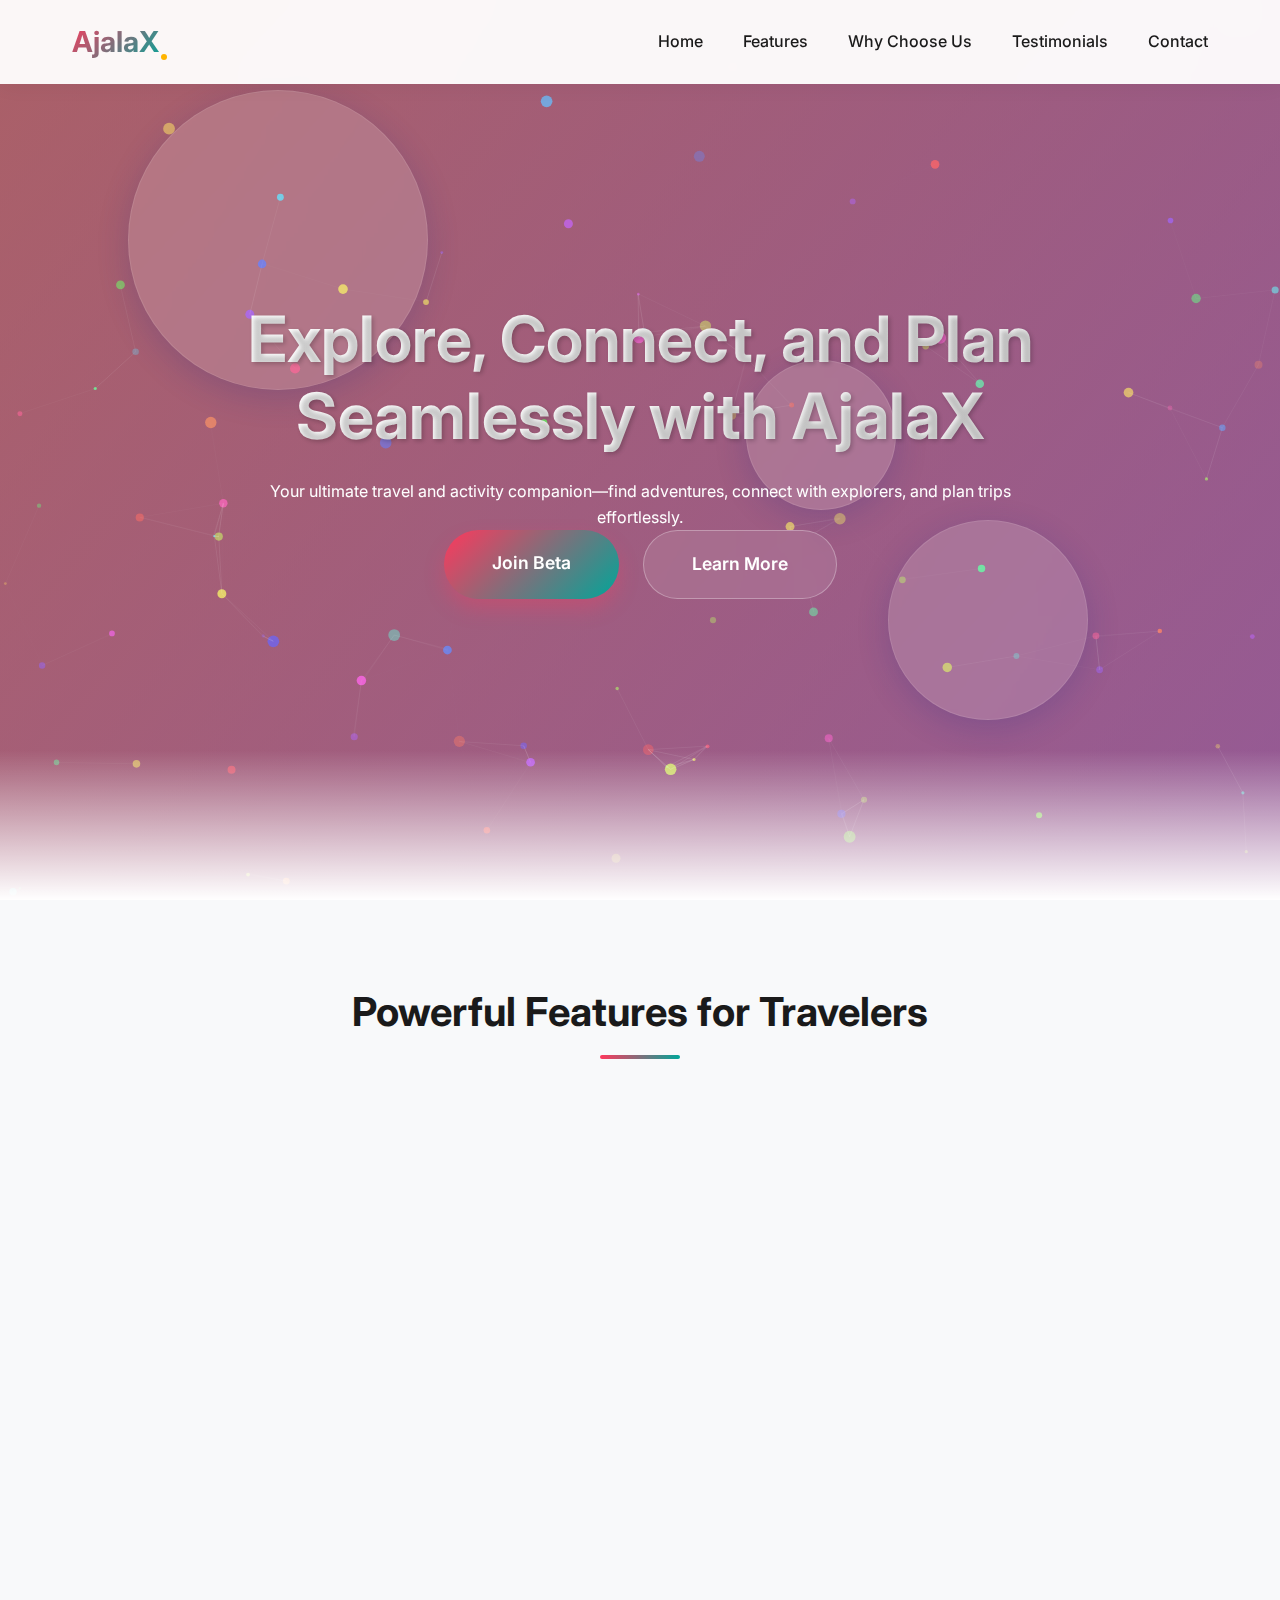
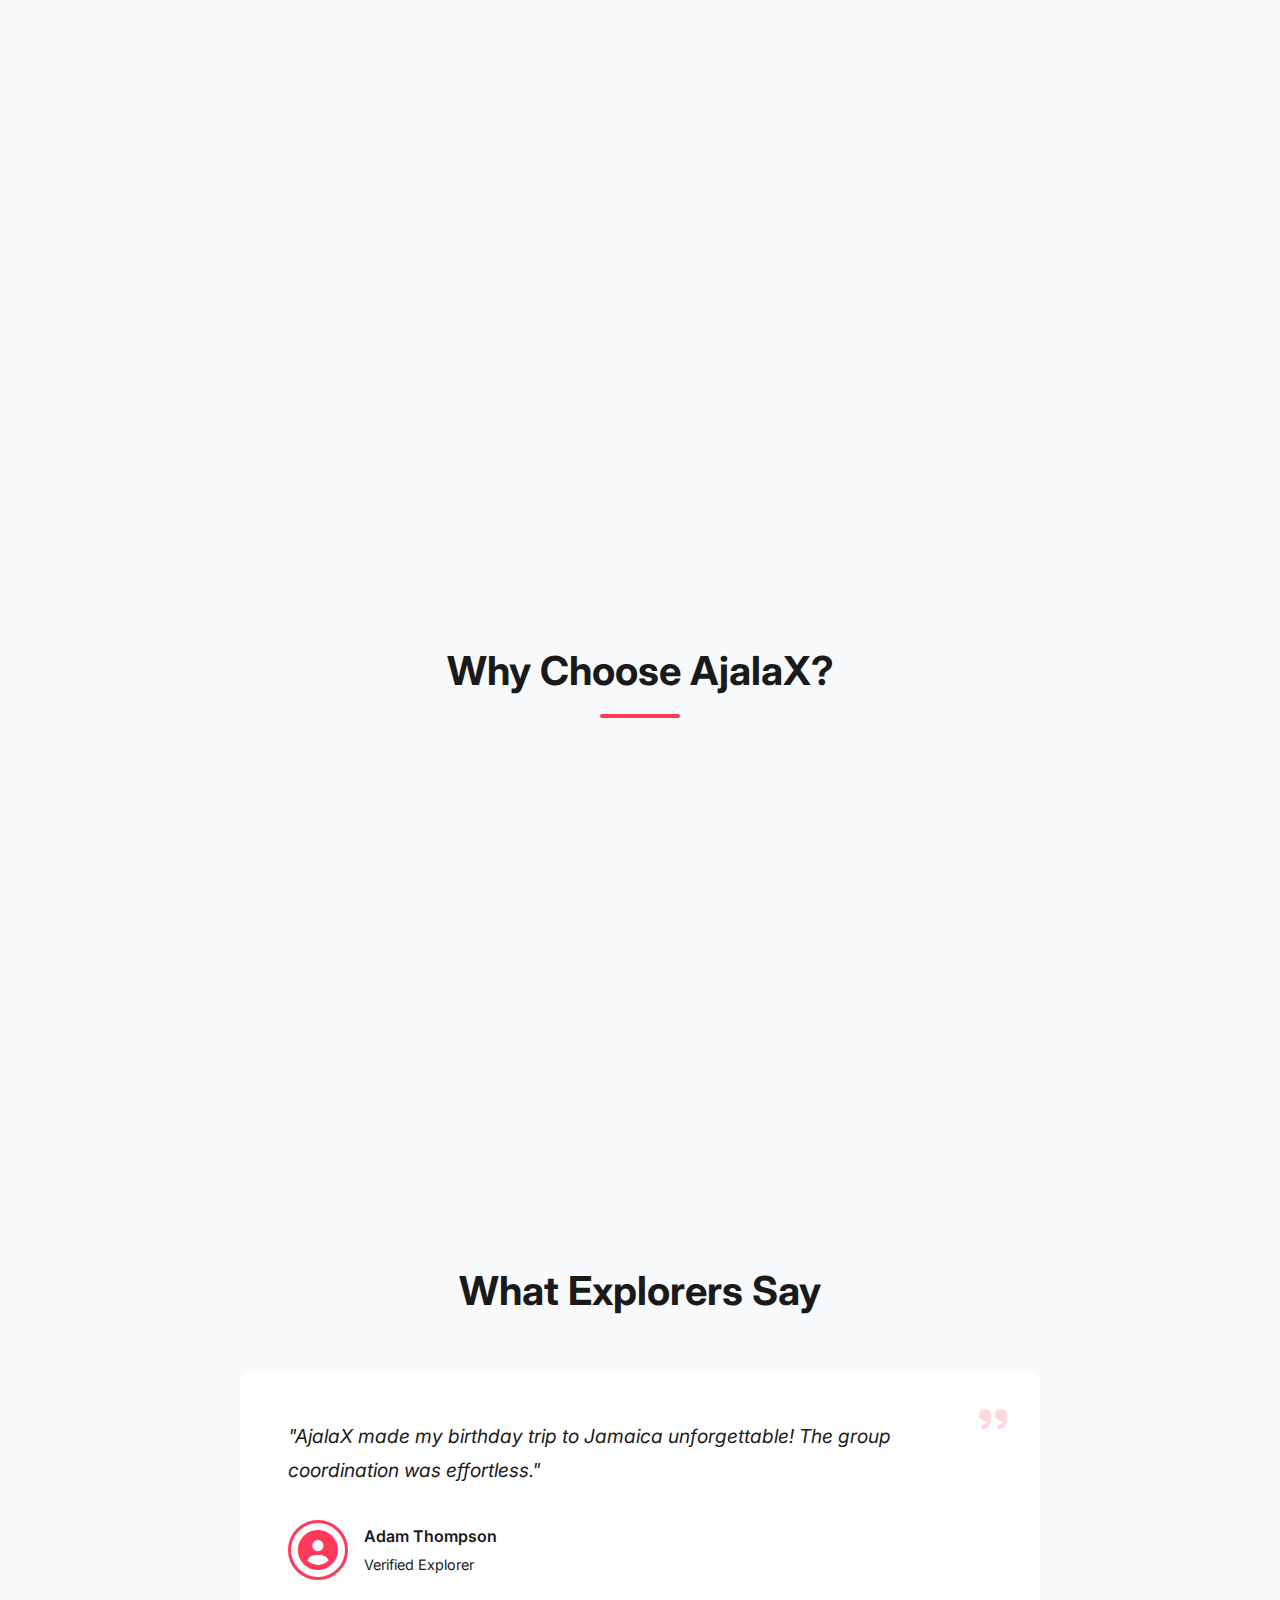
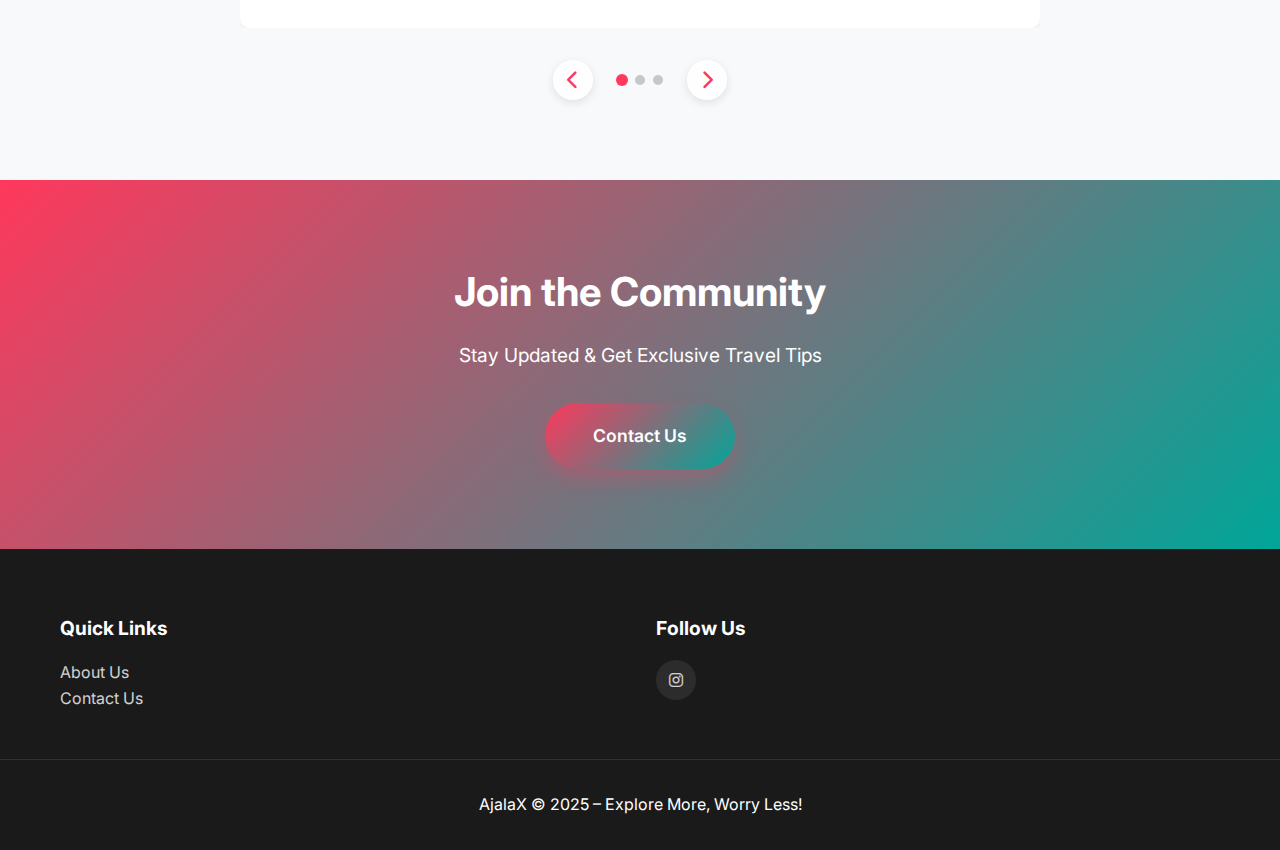
<file: index.html>
<!DOCTYPE html>
<html lang="en">
<head>
    <meta charset="UTF-8">
    <meta name="viewport" content="width=device-width, initial-scale=1.0">
    <meta name="description" content="AjalaX - Your ultimate travel companion app. Plan trips, find travel buddies, discover local experiences, and manage your travel itinerary with AI-powered recommendations.">
    <meta name="keywords" content="travel app, trip planning, travel companion, social travel, activity finder, adventure planning, travel itinerary, travel buddies, AI travel planner, expense sharing, group travel">
    <meta name="author" content="AjalaX">
    
    <!-- Open Graph / Social Media -->
    <meta property="og:title" content="AjalaX - Your Ultimate Travel Companion App">
    <meta property="og:description" content="Find adventures, connect with explorers, and plan trips effortlessly with AjalaX - the all-in-one travel companion app.">
    <meta property="og:image" content="https://ajalaxperience.com/images/og-image.jpg">
    <meta property="og:url" content="https://ajalaxperience.com">
    <meta property="og:type" content="website">
    
    <!-- Twitter Card -->
    <meta name="twitter:card" content="summary_large_image">
    <meta name="twitter:title" content="AjalaX - Your Ultimate Travel Companion App">
    <meta name="twitter:description" content="Find adventures, connect with explorers, and plan trips effortlessly with AjalaX.">
    <meta name="twitter:image" content="https://ajalaxperience.com/images/og-image.jpg">
    
    <title>AjalaX - Your Ultimate Travel Companion App | Plan, Connect, Explore</title>
    
    <!-- Preload critical assets -->
    <link rel="preload" href="css/main.css" as="style">
    <link rel="preload" href="css/hero.css" as="style">
    <link rel="preload" href="https://fonts.googleapis.com/css2?family=Inter:wght@400;500;600;700&display=swap" as="style">
    
    <!-- CSS Files -->
    <link rel="stylesheet" href="css/main.css">
    <link rel="stylesheet" href="css/hero.css">
    <link rel="stylesheet" href="css/features.css">
    <link rel="stylesheet" href="css/testimonials.css">
    <link rel="stylesheet" href="css/footer.css">
    <link rel="stylesheet" href="css/why-choose.css">
    <link rel="stylesheet" href="css/newsletter.css">
    <link rel="stylesheet" href="css/animations.css">
    
    <!-- Google Fonts -->
    <link href="https://fonts.googleapis.com/css2?family=Inter:wght@400;500;600;700&display=swap" rel="stylesheet">
    <link rel="stylesheet" href="https://cdnjs.cloudflare.com/ajax/libs/font-awesome/6.0.0/css/all.min.css">
    
    <!-- Favicon -->
    <link rel="icon" type="image/png" href="images/favicon.png">
    
    <!-- Google Analytics -->
    <script async src="https://www.googletagmanager.com/gtag/js?id=G-XXXXXXXXXX"></script>
    <script>
        window.dataLayer = window.dataLayer || [];
        function gtag(){dataLayer.push(arguments);}
        gtag('js', new Date());
        gtag('config', 'G-XXXXXXXXXX');
    </script>
    <!-- Add this just before the closing </head> tag -->
    <script type="application/ld+json">
    {
      "@context": "https://schema.org",
      "@type": "SoftwareApplication",
      "name": "AjalaX",
      "applicationCategory": "TravelApplication",
      "operatingSystem": "iOS, Android",
      "description": "Your ultimate travel companion app. Plan trips, find travel buddies, discover local experiences, and manage your travel itinerary with AI-powered recommendations.",
      "offers": {
        "@type": "Offer",
        "price": "0",
        "priceCurrency": "USD"
      },
      "aggregateRating": {
        "@type": "AggregateRating",
        "ratingValue": "4.8",
        "ratingCount": "125"
      }
    }
    </script>
</head>
<body>
    <header class="header">
        <nav class="nav-container">
            <div class="logo" id="logo">AjalaX</div>
            <ul class="nav-links">
                <li><a href="#hero">Home</a></li>
                <li><a href="#features">Features</a></li>
                <li><a href="#why-choose">Why Choose Us</a></li>
                <li><a href="#testimonials">Testimonials</a></li>
                <li><a href="contact.html">Contact</a></li>
            </ul>
            <button class="mobile-menu-toggle" aria-label="Toggle menu">
                <span></span>
                <span></span>
                <span></span>
            </button>
        </nav>
    </header>

    <main>
        <!-- Hero Section -->
        <section class="hero">
            <div class="floating-element"></div>
            <div class="floating-element"></div>
            <div class="floating-element"></div>
            <div class="hero-content">
                <h1>Explore, Connect, and Plan Seamlessly with AjalaX</h1>
                <p>Your ultimate travel and activity companion—find adventures, connect with explorers, and plan trips effortlessly.</p>
                <div class="cta-buttons">
                    <a href="https://app.ajalaxperience.com/" class="cta-button primary">Join Beta</a>
                    <a href="#features" class="cta-button secondary">Learn More</a>
                </div>
            </div>
        </section>

        <!-- After the hero section, add: -->
        <!-- Features Section -->
        <section id="features" class="features">
            <div class="container">
                <h2>Powerful Features for Travelers</h2>
                <div class="features-maze">
                    <div class="feature-card" data-position="1">
                        <div class="feature-icon">
                            <i class="fas fa-map-marked-alt"></i>
                        </div>
                        <h3>Plan & Manage Your Trips</h3>
                        <p>Make your next trip stress-free. AjalaX helps you organize your itinerary, manage bookings, and coordinate with fellow travelers—all in one place.</p>
                        <div class="connector"></div>
                    </div>
                    <div class="feature-card" data-position="2">
                        <div class="feature-icon">
                            <i class="fas fa-handshake"></i>
                        </div>
                        <h3>Find & Join Activities</h3>
                        <p>Looking for a travel buddy or event partners? Our Moves Tab lets you connect with like-minded people to share experiences and split costs.</p>
                        <div class="connector"></div>
                    </div>
                    <div class="feature-card" data-position="3">
                        <div class="feature-icon">
                            <i class="fas fa-brain"></i>
                        </div>
                        <h3>AI-Powered Trip Planner</h3>
                        <p>Your smart travel assistant! Get personalized recommendations, itinerary suggestions, and seamless activity scheduling with our AI Planner.</p>
                        <div class="connector"></div>
                    </div>
                    <div class="feature-card" data-position="4">
                        <div class="feature-icon">
                            <i class="fas fa-comments"></i>
                        </div>
                        <h3>Seamless Social Connections</h3>
                        <p>Connect with travelers, form groups, and exchange reviews to enhance your travel experiences.</p>
                        <div class="connector"></div>
                    </div>
                    <div class="feature-card" data-position="5">
                        <div class="feature-icon">
                            <i class="fas fa-wallet"></i>
                        </div>
                        <h3>Expense Management</h3>
                        <p>Split bills, track expenses, and manage your travel budget effortlessly with our integrated financial tools.</p>
                        <div class="connector"></div>
                    </div>
                    <div class="feature-card" data-position="6">
                        <div class="feature-icon">
                            <i class="fas fa-concierge-bell"></i>
                        </div>
                        <h3>Service Bookings</h3>
                        <p>Connect with verified vendors for car rentals, accommodations, and travel services all within the app.</p>
                    </div>
                </div>
            </div>
        </section>

        <!-- Why Choose Section -->
        <section id="why-choose" class="why-choose">
            <div class="container">
                <h2>Why Choose AjalaX?</h2>
                <div class="benefits-grid">
                    <div class="benefit-card">
                        <div class="benefit-icon">
                            <i class="fas fa-compass"></i>
                        </div>
                        <h3 class="benefit-title">All-in-One Travel Companion</h3>
                        <p class="benefit-description">Plan, connect, and explore effortlessly with our comprehensive travel platform.</p>
                    </div>
                    <div class="benefit-card">
                        <div class="benefit-icon">
                            <i class="fas fa-robot"></i>
                        </div>
                        <h3 class="benefit-title">AI-Powered Smart Planning</h3>
                        <p class="benefit-description">Get personalized trip recommendations tailored to your preferences.</p>
                    </div>
                    <div class="benefit-card">
                        <div class="benefit-icon">
                            <i class="fas fa-users"></i>
                        </div>
                        <h3 class="benefit-title">Seamless Social Experience</h3>
                        <p class="benefit-description">Meet new people and share unforgettable adventures together.</p>
                    </div>
                    <div class="benefit-card">
                        <div class="benefit-icon">
                            <i class="fas fa-shield-alt"></i>
                        </div>
                        <h3 class="benefit-title">Secure Transactions</h3>
                        <p class="benefit-description">Safe and integrated payment system with verified vendor reviews.</p>
                    </div>
                </div>
            </div>
        </section>
    
        <!-- Testimonials Section -->
        <section id="testimonials" class="testimonials">
            <div class="container">
                <h2>What Explorers Say</h2>
                <div class="testimonials-carousel">
                    <div class="testimonial-card">
                        <i class="fas fa-quote-right quote-icon"></i>
                        <p class="testimonial-content">"AjalaX made my birthday trip to Jamaica unforgettable! The group coordination was effortless."</p>
                        <div class="testimonial-author">
                            <div class="author-avatar">
                                <i class="fas fa-user-circle"></i>
                            </div>
                            <div class="author-info">
                                <div class="author-name">Adam Thompson</div>
                                <div class="author-title">Verified Explorer</div>
                            </div>
                        </div>
                    </div>
                    
                    <div class="testimonial-card">
                        <i class="fas fa-quote-right quote-icon"></i>
                        <p class="testimonial-content">"Finding travel buddies for my Europe backpacking trip was a breeze with AjalaX. Made lifelong friends!"</p>
                        <div class="testimonial-author">
                            <div class="author-avatar">
                                <i class="fas fa-user-circle"></i>
                            </div>
                            <div class="author-info">
                                <div class="author-name">Sarah Johnson</div>
                                <div class="author-title">Adventure Seeker</div>
                            </div>
                        </div>
                    </div>
                    
                    <div class="testimonial-card">
                        <i class="fas fa-quote-right quote-icon"></i>
                        <p class="testimonial-content">"The AI trip planner saved me hours of research for my family vacation to Bali. Perfectly tailored recommendations!"</p>
                        <div class="testimonial-author">
                            <div class="author-avatar">
                                <i class="fas fa-user-circle"></i>
                            </div>
                            <div class="author-info">
                                <div class="author-name">Michael Rodriguez</div>
                                <div class="author-title">Family Traveler</div>
                            </div>
                        </div>
                    </div>
                </div>
                
                <div class="carousel-controls">
                    <button class="carousel-control prev" aria-label="Previous testimonial"><i class="fas fa-chevron-left"></i></button>
                    <div class="carousel-indicators"></div>
                    <button class="carousel-control next" aria-label="Next testimonial"><i class="fas fa-chevron-right"></i></button>
                </div>
            </div>
        </section>

        <!-- Newsletter Section -->
        <section class="newsletter">
            <div class="container">
                <h2>Join the Community</h2>
                <p>Stay Updated & Get Exclusive Travel Tips</p>
                <div class="cta-buttons">
                    <a href="contact.html" class="cta-button primary">Contact Us</a>
                </div>
            </div>
        </section>

        <!-- Footer -->
        <footer class="footer">
            <div class="footer-grid">
                <div class="footer-links">
                    <h4>Quick Links</h4>
                    <ul>
                        <li><a href="about.html">About Us</a></li>
                        <li><a href="contact.html">Contact Us</a></li>
                    </ul>
                </div>
                <div class="footer-links">
                    <h4>Follow Us</h4>
                    <div class="social-links">
                        <a href="https://www.instagram.com/ajalaxperience/" aria-label="Instagram" target="_blank" rel="noopener noreferrer"><i class="fab fa-instagram"></i></a>
                    </div>
                </div>
            </div>
            <div class="copyright">
                AjalaX © 2025 – Explore More, Worry Less!
            </div>
        </footer>
    </main>

    <!-- JavaScript Files -->
    <!-- Update CSS paths -->
    <link rel="stylesheet" href="./css/main.css">
    <link rel="stylesheet" href="./css/hero.css">
    <link rel="stylesheet" href="./css/features.css">
    <link rel="stylesheet" href="./css/testimonials.css">
    <link rel="stylesheet" href="./css/footer.css">
    <link rel="stylesheet" href="./css/why-choose.css">
    <link rel="stylesheet" href="./css/newsletter.css">
    <link rel="stylesheet" href="./css/animations.css">
    
    <!-- Update JavaScript paths at the bottom -->
    <script src="./js/main.js"></script>
    <script src="./js/navigation.js"></script>
    <script src="./js/newsletter.js"></script>
    <script src="./js/animations.js"></script>
    <script src="./js/hero-background.js"></script>
    <script src="./js/testimonials.js"></script>
</body>
</html>
</file>
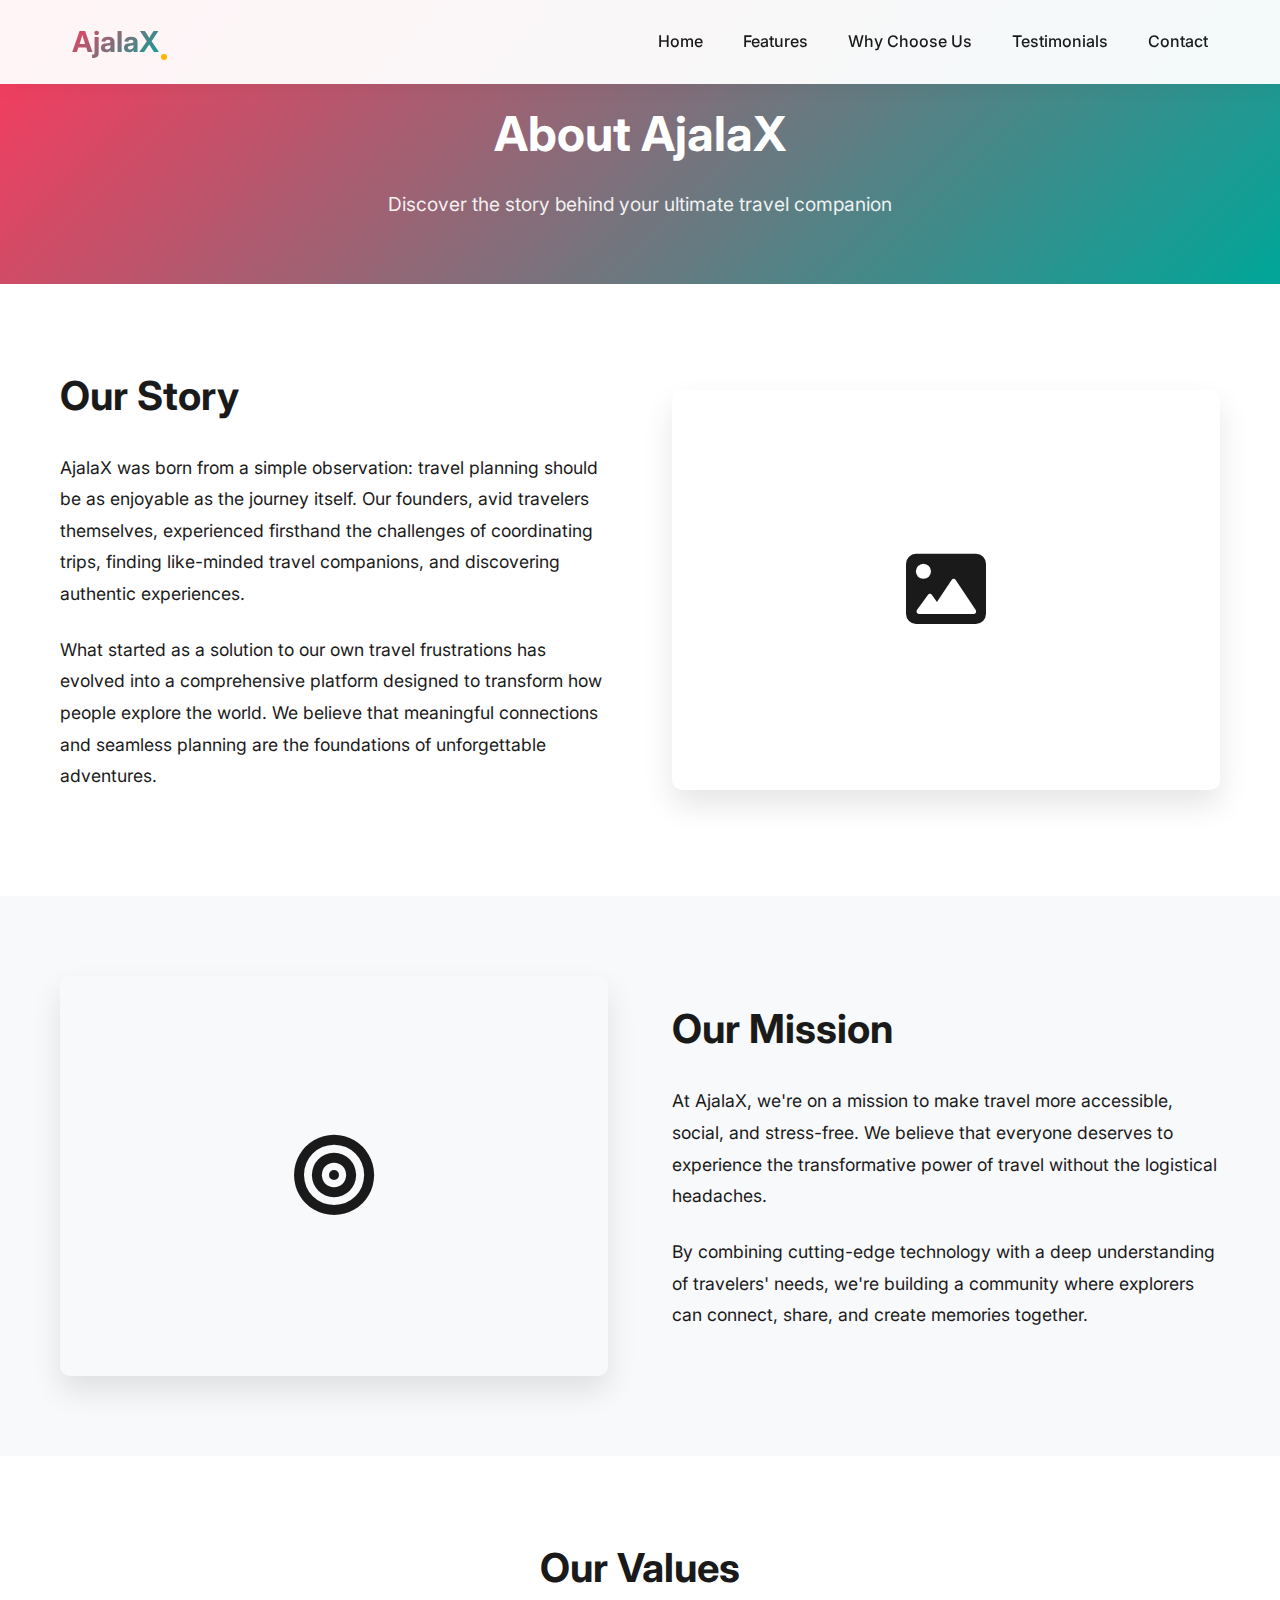
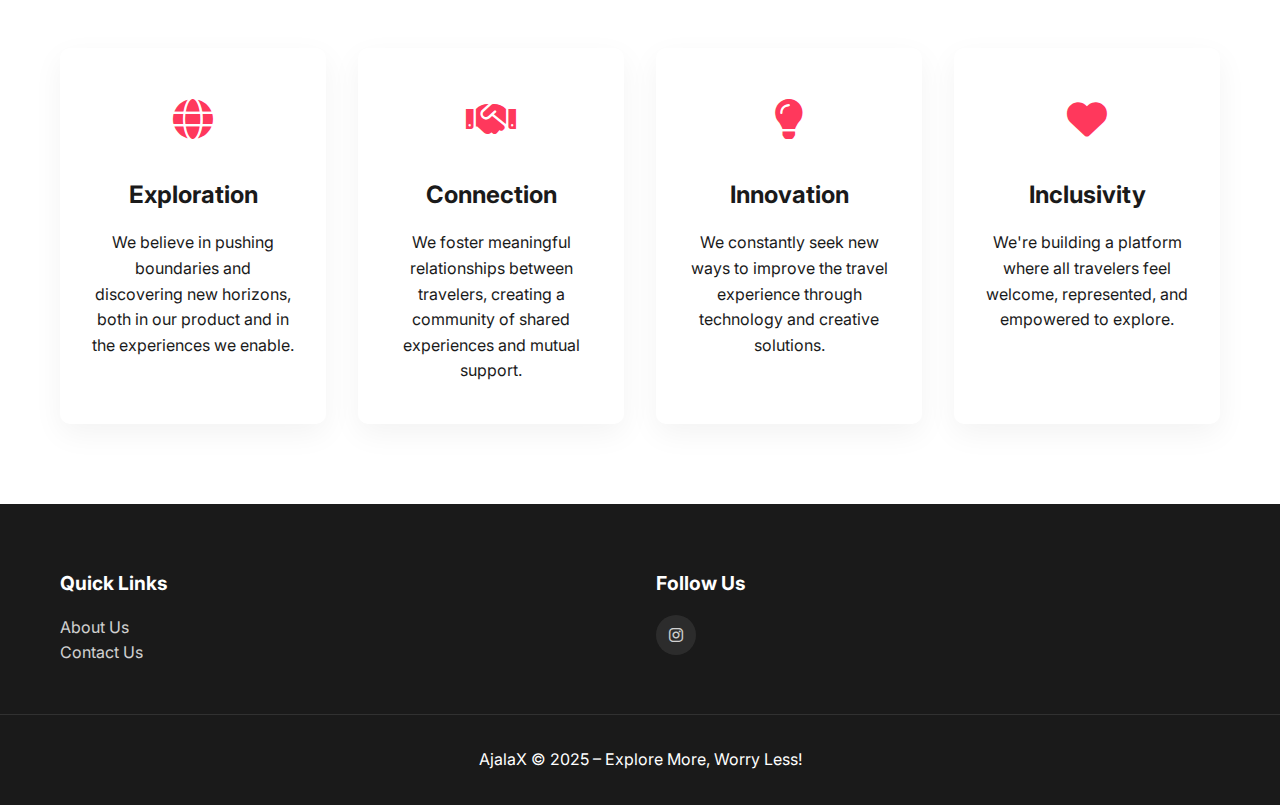
<file: about.html>
<!DOCTYPE html>
<html lang="en">
<head>
    <meta charset="UTF-8">
    <meta name="viewport" content="width=device-width, initial-scale=1.0">
    <meta name="description" content="About AjalaX - Learn about our mission to transform travel planning and social connections. Discover the story behind your ultimate travel companion app.">
    <meta name="keywords" content="about AjalaX, travel app mission, travel companion app, social travel platform, travel planning technology, AI travel assistant">
    <meta name="author" content="AjalaX">
    
    <!-- Open Graph / Social Media -->
    <meta property="og:title" content="About AjalaX - The Story Behind Your Travel Companion App">
    <meta property="og:description" content="Learn about our mission, vision, and the team behind AjalaX - your ultimate travel companion app.">
    <meta property="og:image" content="https://ajalaxperience.com/images/og-image.jpg">
    <meta property="og:url" content="https://ajalaxperience.com/about">
    <meta property="og:type" content="website">
    
    <!-- Twitter Card -->
    <meta name="twitter:card" content="summary_large_image">
    <meta name="twitter:title" content="About AjalaX - Your Ultimate Travel Companion App">
    <meta name="twitter:description" content="Learn about our mission, vision, and the team behind AjalaX.">
    <meta name="twitter:image" content="https://ajalaxperience.com/images/og-image.jpg">
    
    <title>About AjalaX | The Story Behind Your Ultimate Travel Companion App</title>
    <meta name="twitter:card" content="summary_large_image">
    <title>About Us - AjalaX</title>
    
    <!-- CSS Files -->
    <link rel="stylesheet" href="css/main.css">
    <link rel="stylesheet" href="css/hero.css">
    <link rel="stylesheet" href="css/footer.css">
    <link rel="stylesheet" href="css/about.css">
    <link rel="stylesheet" href="css/animations.css">
    
    <!-- Google Fonts -->
    <link href="https://fonts.googleapis.com/css2?family=Inter:wght@400;500;600;700&display=swap" rel="stylesheet">
    <link rel="stylesheet" href="https://cdnjs.cloudflare.com/ajax/libs/font-awesome/6.0.0/css/all.min.css">
    
    <!-- Favicon -->
    <link rel="icon" type="image/png" href="images/favicon.png">
</head>
<body>
    <header class="header">
        <nav class="nav-container">
            <div class="logo" id="logo">AjalaX</div>
            <ul class="nav-links">
                <li><a href="index.html#hero">Home</a></li>
                <li><a href="index.html#features">Features</a></li>
                <li><a href="index.html#why-choose">Why Choose Us</a></li>
                <li><a href="index.html#testimonials">Testimonials</a></li>
                <li><a href="contact.html">Contact</a></li>
            </ul>
            <button class="mobile-menu-toggle" aria-label="Toggle menu">
                <span></span>
                <span></span>
                <span></span>
            </button>
        </nav>
    </header>

    <main>
        <!-- Page Header -->
        <section class="page-header">
            <div class="container">
                <h1>About AjalaX</h1>
                <p>Discover the story behind your ultimate travel companion</p>
            </div>
        </section>

        <!-- Our Story Section -->
        <section class="about-section">
            <div class="container">
                <div class="about-grid">
                    <div class="about-content">
                        <h2>Our Story</h2>
                        <p>AjalaX was born from a simple observation: travel planning should be as enjoyable as the journey itself. Our founders, avid travelers themselves, experienced firsthand the challenges of coordinating trips, finding like-minded travel companions, and discovering authentic experiences.</p>
                        <p>What started as a solution to our own travel frustrations has evolved into a comprehensive platform designed to transform how people explore the world. We believe that meaningful connections and seamless planning are the foundations of unforgettable adventures.</p>
                    </div>
                    <div class="about-image">
                        <div class="image-placeholder">
                            <i class="fas fa-image"></i>
                        </div>
                    </div>
                </div>
            </div>
        </section>

        <!-- Our Mission Section -->
        <section class="about-section alt-bg">
            <div class="container">
                <div class="about-grid reverse">
                    <div class="about-content">
                        <h2>Our Mission</h2>
                        <p>At AjalaX, we're on a mission to make travel more accessible, social, and stress-free. We believe that everyone deserves to experience the transformative power of travel without the logistical headaches.</p>
                        <p>By combining cutting-edge technology with a deep understanding of travelers' needs, we're building a community where explorers can connect, share, and create memories together.</p>
                    </div>
                    <div class="about-image">
                        <div class="image-placeholder">
                            <i class="fas fa-bullseye"></i>
                        </div>
                    </div>
                </div>
            </div>
        </section>

        <!-- Our Values Section -->
        <section class="values-section">
            <div class="container">
                <h2>Our Values</h2>
                <div class="values-grid">
                    <div class="value-card">
                        <div class="value-icon">
                            <i class="fas fa-globe"></i>
                        </div>
                        <h3>Exploration</h3>
                        <p>We believe in pushing boundaries and discovering new horizons, both in our product and in the experiences we enable.</p>
                    </div>
                    <div class="value-card">
                        <div class="value-icon">
                            <i class="fas fa-handshake"></i>
                        </div>
                        <h3>Connection</h3>
                        <p>We foster meaningful relationships between travelers, creating a community of shared experiences and mutual support.</p>
                    </div>
                    <div class="value-card">
                        <div class="value-icon">
                            <i class="fas fa-lightbulb"></i>
                        </div>
                        <h3>Innovation</h3>
                        <p>We constantly seek new ways to improve the travel experience through technology and creative solutions.</p>
                    </div>
                    <div class="value-card">
                        <div class="value-icon">
                            <i class="fas fa-heart"></i>
                        </div>
                        <h3>Inclusivity</h3>
                        <p>We're building a platform where all travelers feel welcome, represented, and empowered to explore.</p>
                    </div>
                </div>
            </div>
        </section>

        <!-- Footer -->
        <footer class="footer">
            <div class="footer-grid">
                <div class="footer-links">
                    <h4>Quick Links</h4>
                    <ul>
                        <li><a href="about.html">About Us</a></li>
                        <li><a href="contact.html">Contact Us</a></li>
                    </ul>
                </div>
                <div class="footer-links">
                    <h4>Follow Us</h4>
                    <div class="social-links">
                        <a href="https://www.instagram.com/ajalaxperience/" aria-label="Instagram" target="_blank" rel="noopener noreferrer"><i class="fab fa-instagram"></i></a>
                    </div>
                </div>
            </div>
            <div class="copyright">
                AjalaX © 2025 – Explore More, Worry Less!
            </div>
        </footer>
    </main>

    <!-- JavaScript Files -->
    <script src="js/main.js"></script>
    <script src="js/navigation.js"></script>
    <script src="js/animations.js"></script>
</body>
</html>
</file>
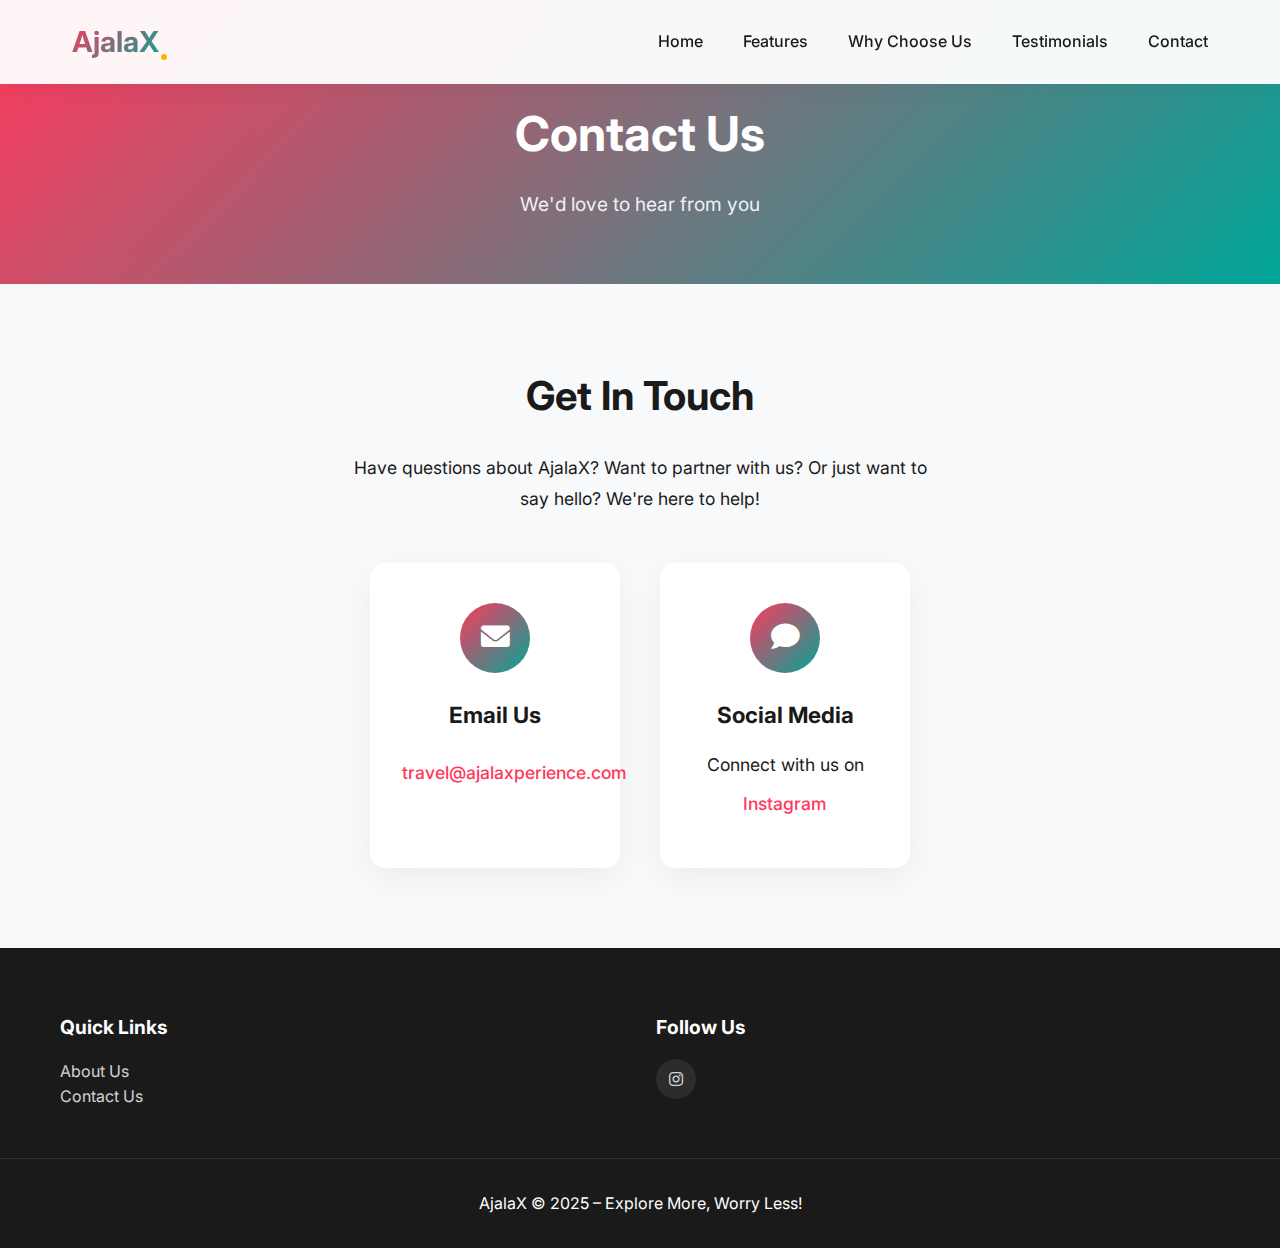
<file: contact.html>
<!DOCTYPE html>
<html lang="en">
<head>
    <meta charset="UTF-8">
    <meta name="viewport" content="width=device-width, initial-scale=1.0">
    <meta name="description" content="Contact AjalaX - Get in touch with our team for support, partnerships, or any questions about our travel companion app. We're here to help enhance your travel experience.">
    <meta name="keywords" content="contact AjalaX, travel app support, travel companion app help, social travel platform contact, travel planning assistance">
    <meta name="author" content="AjalaX">
    
    <!-- Open Graph / Social Media -->
    <meta property="og:title" content="Contact AjalaX - Your Ultimate Travel Companion App">
    <meta property="og:description" content="Get in touch with our team for support, partnerships, or any questions about our travel companion app.">
    <meta property="og:image" content="https://ajalaxperience.com/images/og-image.jpg">
    <meta property="og:url" content="https://ajalaxperience.com/contact">
    <meta property="og:type" content="website">
    
    <!-- Twitter Card -->
    <meta name="twitter:card" content="summary_large_image">
    <meta name="twitter:title" content="Contact AjalaX - Your Ultimate Travel Companion App">
    <meta name="twitter:description" content="Get in touch with our team for support, partnerships, or any questions.">
    <meta name="twitter:image" content="https://ajalaxperience.com/images/og-image.jpg">
    
    <title>Contact AjalaX | Get Support for Your Travel Companion App</title>
    <meta name="twitter:card" content="summary_large_image">
    <title>Contact Us - AjalaX</title>
    
    <!-- CSS Files -->
    <link rel="stylesheet" href="css/main.css">
    <link rel="stylesheet" href="css/hero.css">
    <link rel="stylesheet" href="css/footer.css">
    <link rel="stylesheet" href="css/contact.css">
    <link rel="stylesheet" href="css/animations.css">
    
    <!-- Google Fonts -->
    <link href="https://fonts.googleapis.com/css2?family=Inter:wght@400;500;600;700&display=swap" rel="stylesheet">
    <link rel="stylesheet" href="https://cdnjs.cloudflare.com/ajax/libs/font-awesome/6.0.0/css/all.min.css">
    
    <!-- Favicon -->
    <link rel="icon" type="image/png" href="images/favicon.png">
</head>
<body>
    <header class="header">
        <nav class="nav-container">
            <div class="logo" id="logo">AjalaX</div>
            <ul class="nav-links">
                <li><a href="index.html#hero">Home</a></li>
                <li><a href="index.html#features">Features</a></li>
                <li><a href="index.html#why-choose">Why Choose Us</a></li>
                <li><a href="index.html#testimonials">Testimonials</a></li>
                <li><a href="contact.html">Contact</a></li>
            </ul>
            <button class="mobile-menu-toggle" aria-label="Toggle menu">
                <span></span>
                <span></span>
                <span></span>
            </button>
        </nav>
    </header>

    <main>
        <!-- Page Header -->
        <section class="page-header">
            <div class="container">
                <h1>Contact Us</h1>
                <p>We'd love to hear from you</p>
            </div>
        </section>

        <!-- Contact Section -->
        <section class="contact-section">
            <div class="container">
                <div class="contact-info-centered">
                    <h2>Get In Touch</h2>
                    <p>Have questions about AjalaX? Want to partner with us? Or just want to say hello? We're here to help!</p>
                    
                    <div class="contact-methods">
                        <div class="contact-method">
                            <div class="method-icon">
                                <i class="fas fa-envelope"></i>
                            </div>
                            <div class="method-details">
                                <h3>Email Us</h3>
                                <p><a href="mailto:travel@ajalaxperience.com">travel@ajalaxperience.com</a></p>
                            </div>
                        </div>
                        
                        <div class="contact-method">
                            <div class="method-icon">
                                <i class="fas fa-comment"></i>
                            </div>
                            <div class="method-details">
                                <h3>Social Media</h3>
                                <p>Connect with us on <a href="https://www.instagram.com/ajalaxperience/" target="_blank" rel="noopener noreferrer">Instagram</a></p>
                            </div>
                        </div>
                    </div>
                </div>
            </div>
        </section>

        <!-- Footer -->
        <footer class="footer">
            <div class="footer-grid">
                <div class="footer-links">
                    <h4>Quick Links</h4>
                    <ul>
                        <li><a href="about.html">About Us</a></li>
                        <li><a href="contact.html">Contact Us</a></li>
                    </ul>
                </div>
                <div class="footer-links">
                    <h4>Follow Us</h4>
                    <div class="social-links">
                        <a href="https://www.instagram.com/ajalaxperience/" aria-label="Instagram" target="_blank" rel="noopener noreferrer"><i class="fab fa-instagram"></i></a>
                    </div>
                </div>
            </div>
            <div class="copyright">
                AjalaX © 2025 – Explore More, Worry Less!
            </div>
        </footer>
    </main>

    <!-- JavaScript Files -->
    <script src="js/main.js"></script>
    <script src="js/navigation.js"></script>
    <script src="js/animations.js"></script>
    <script src="js/contact.js"></script>
</body>
</html>
</file>
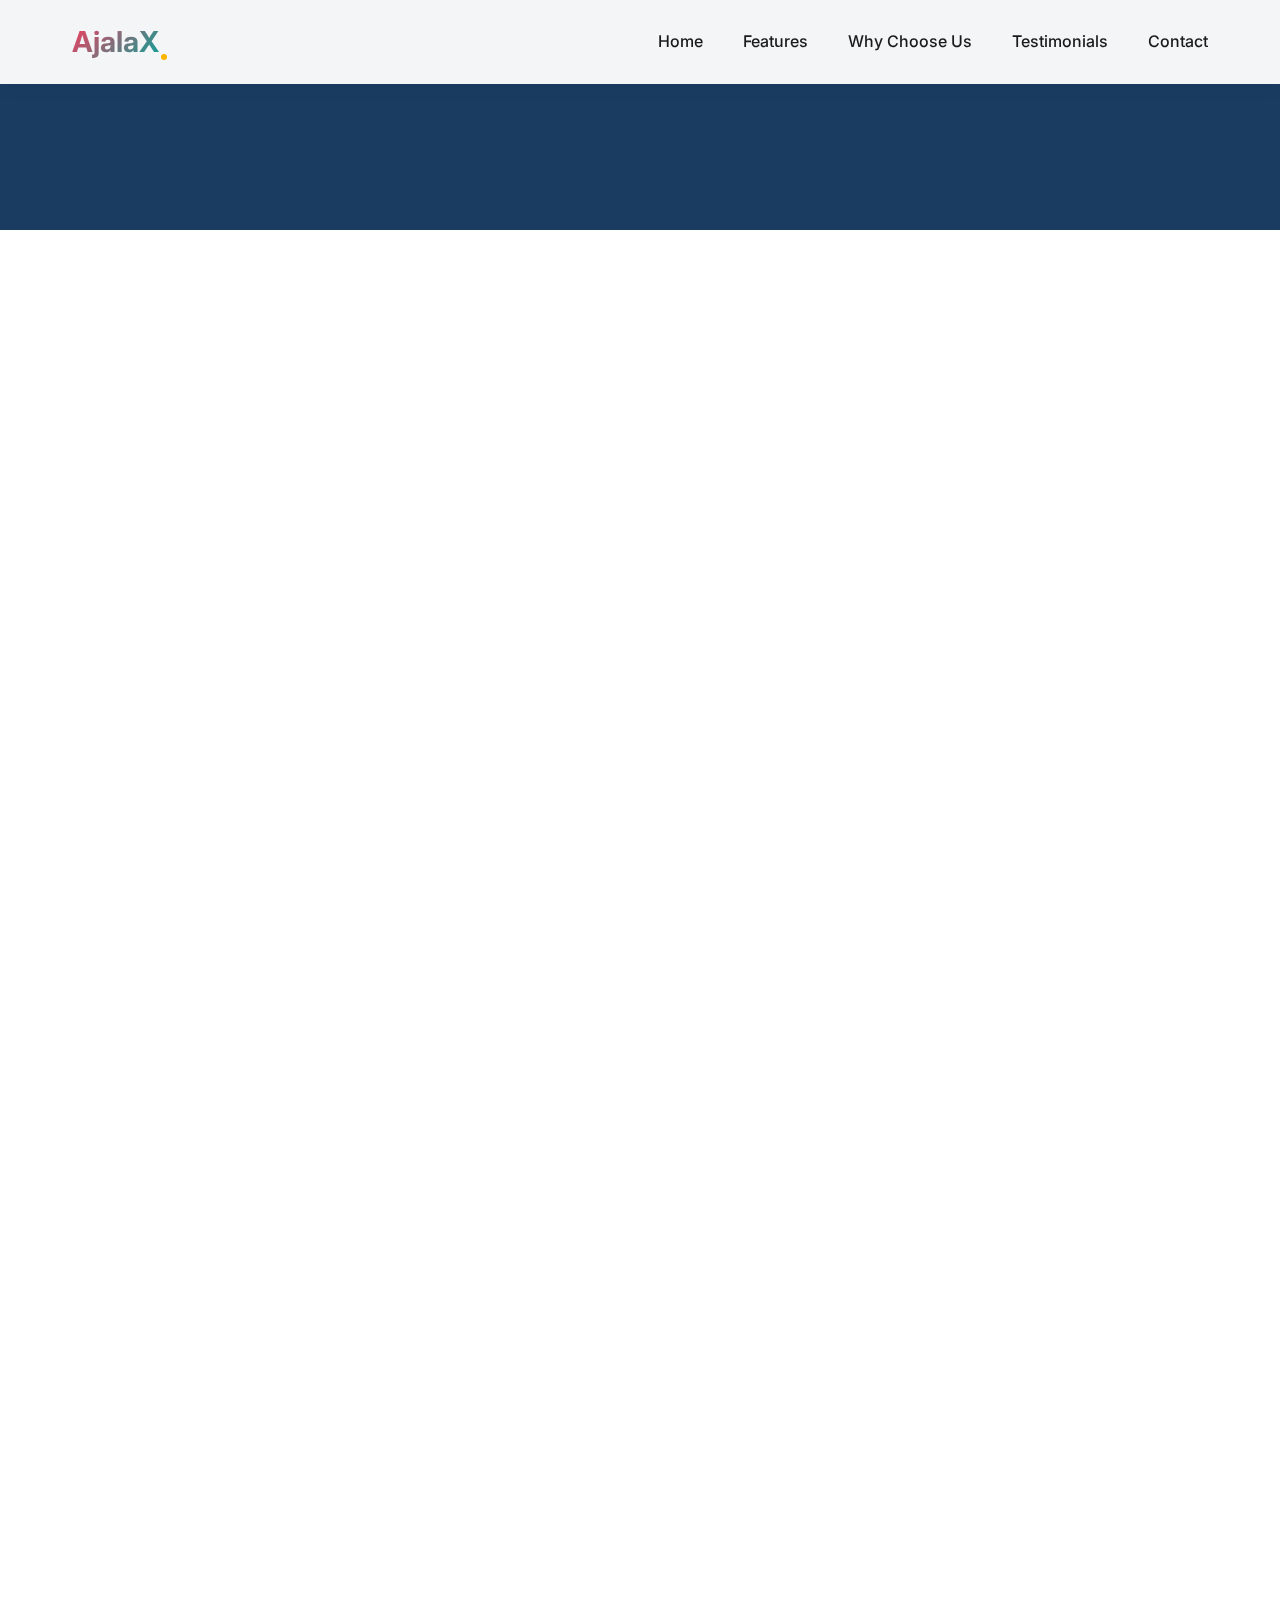
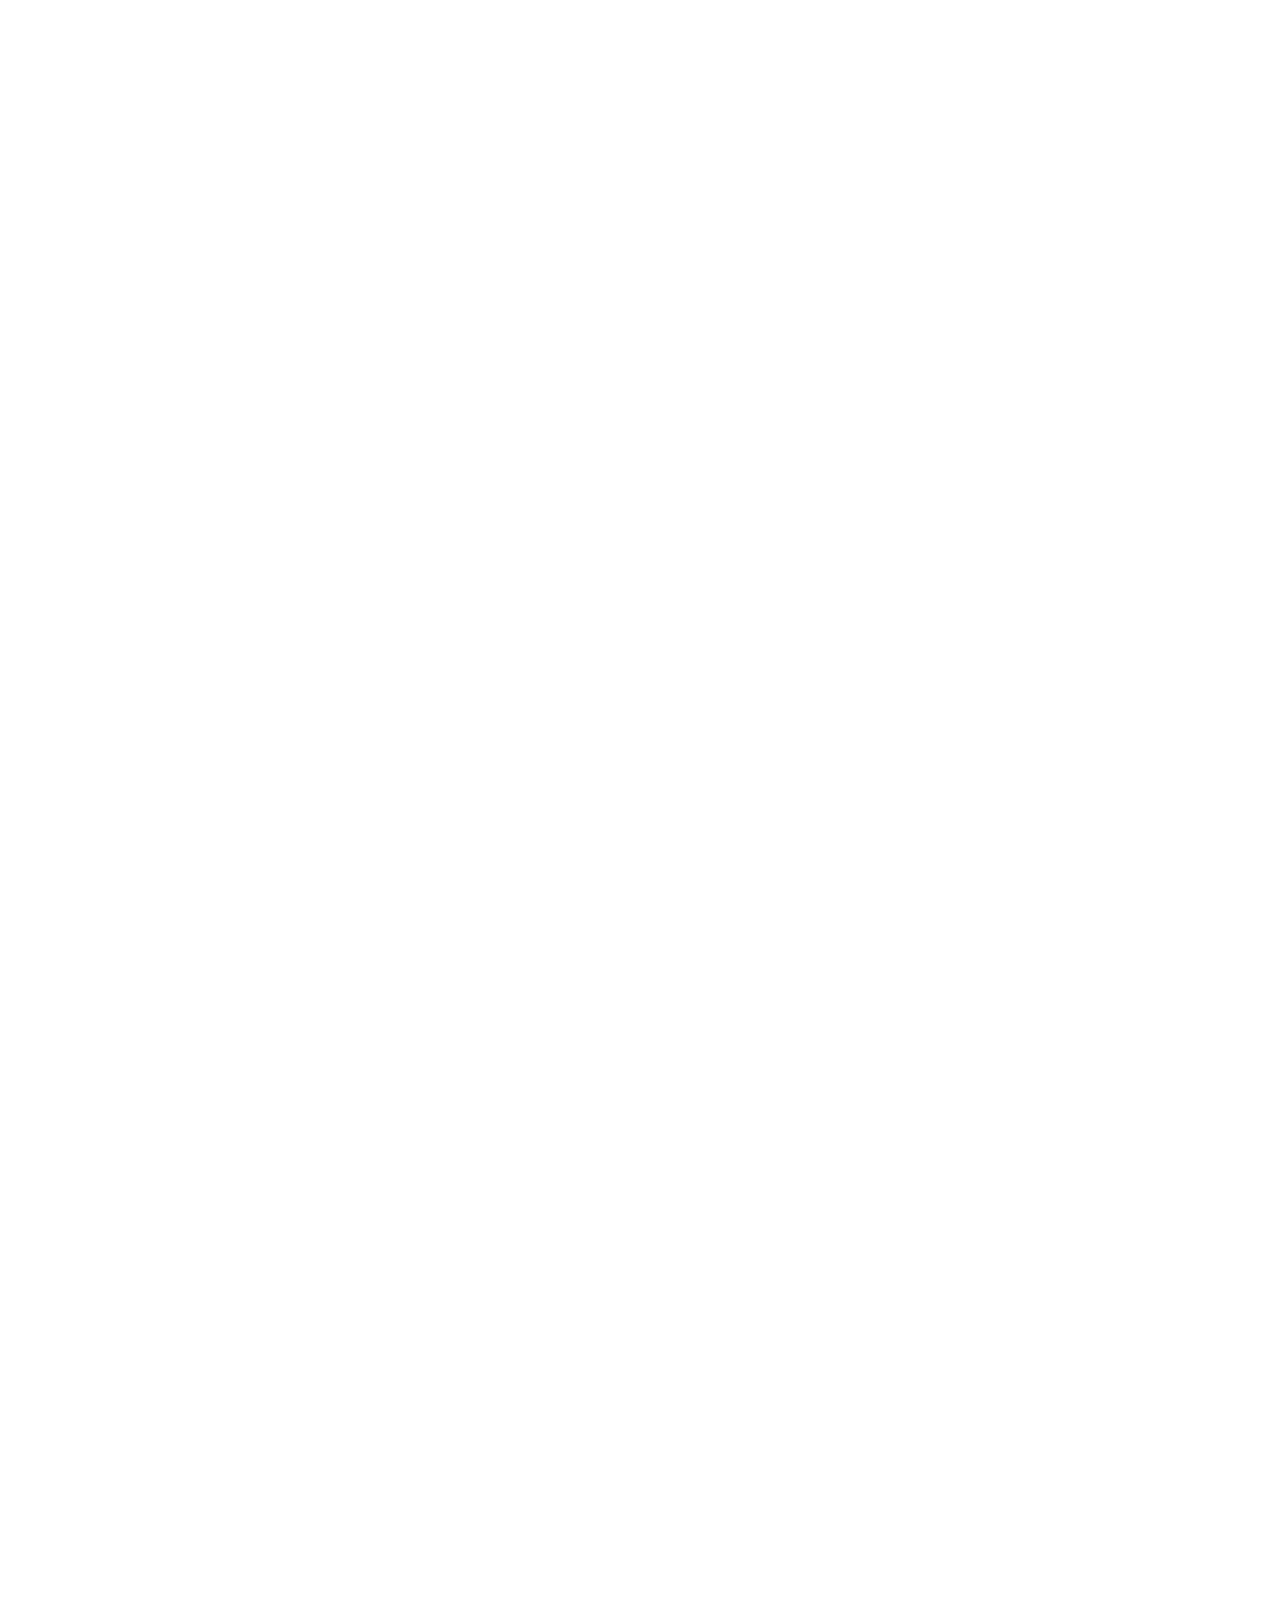
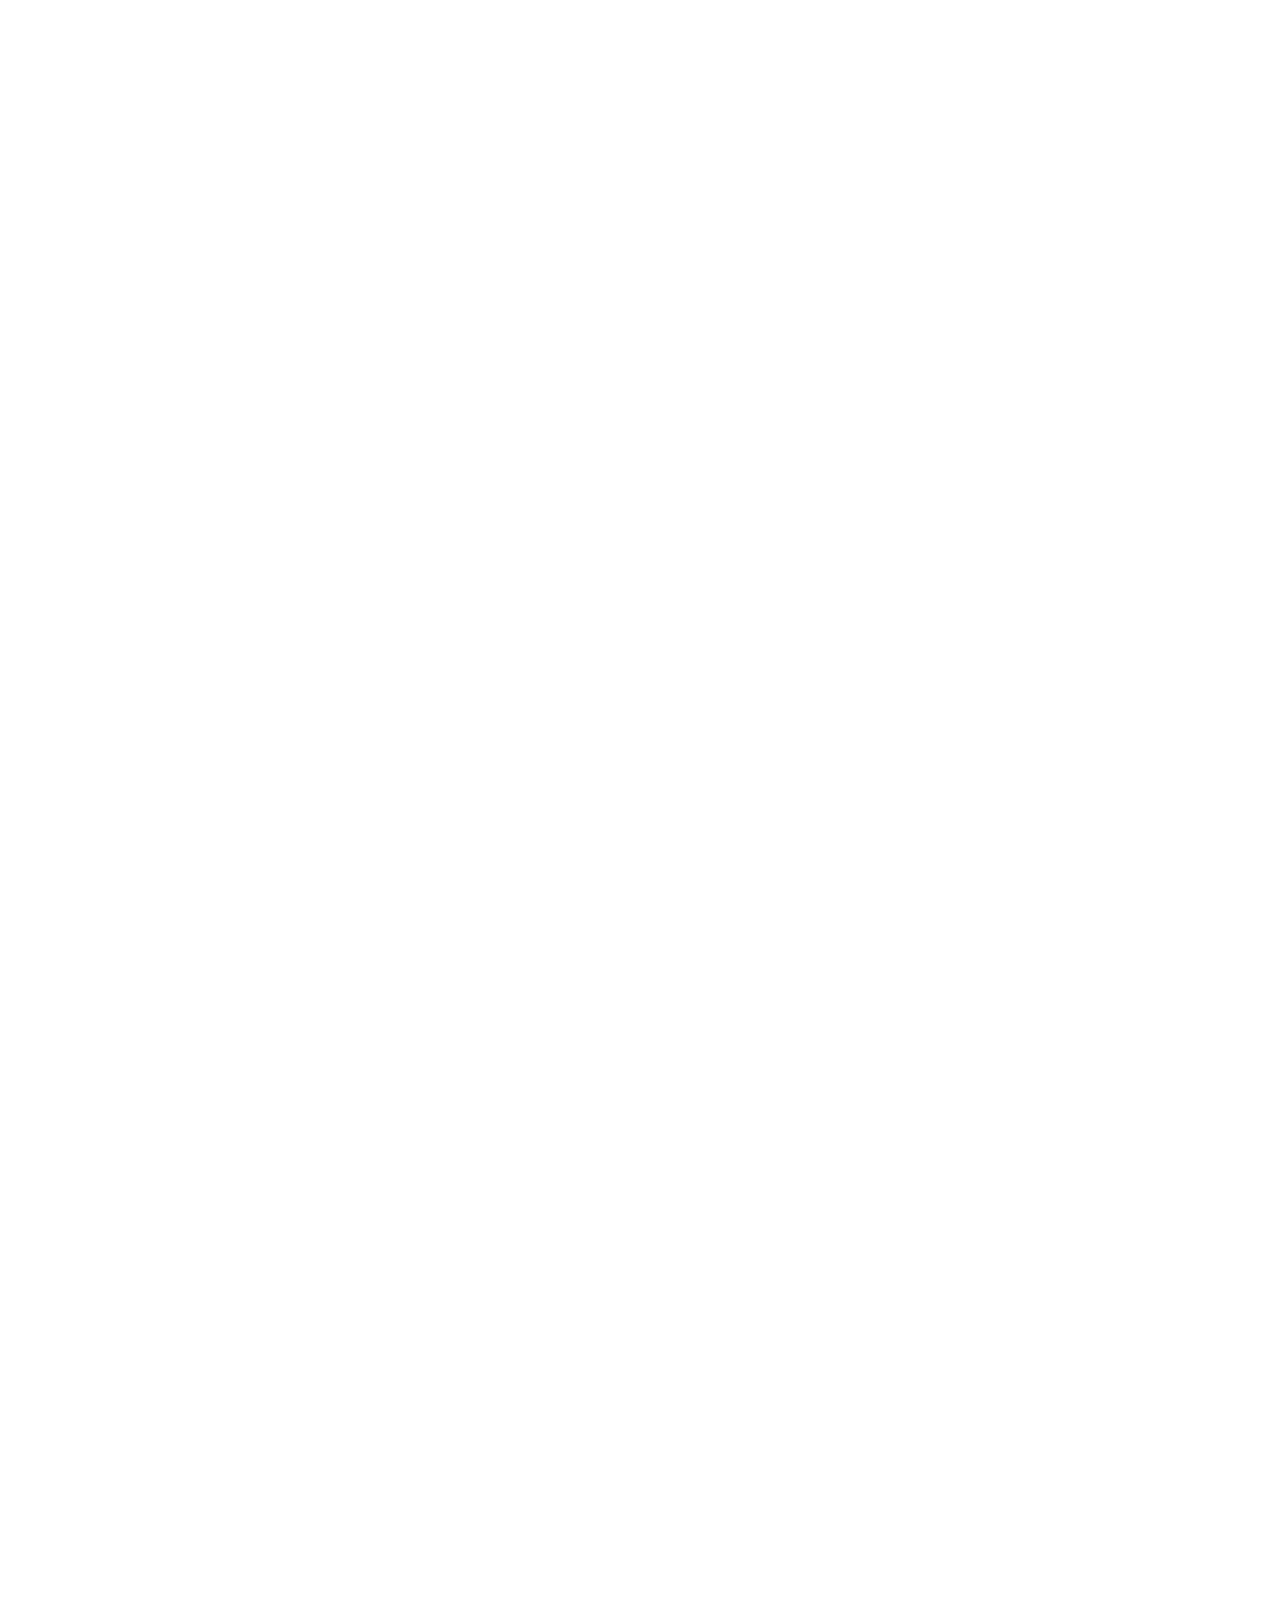
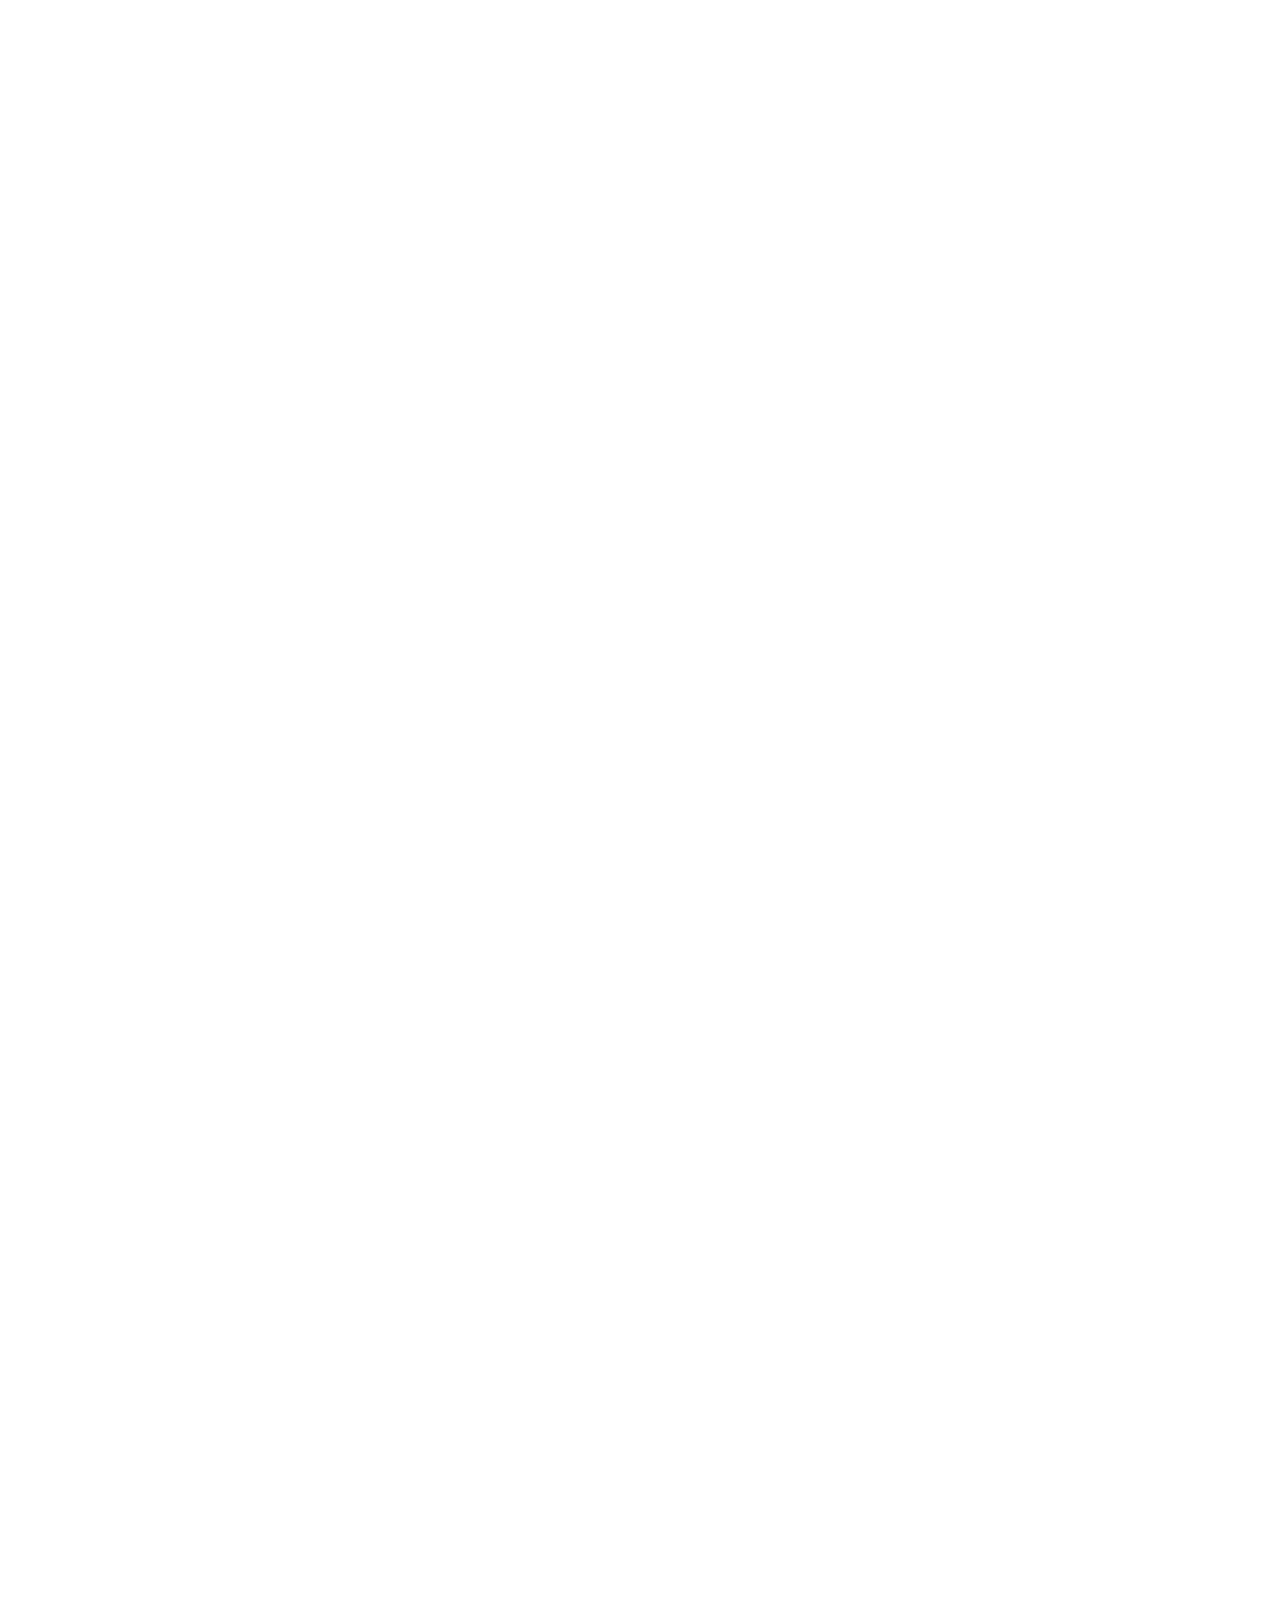
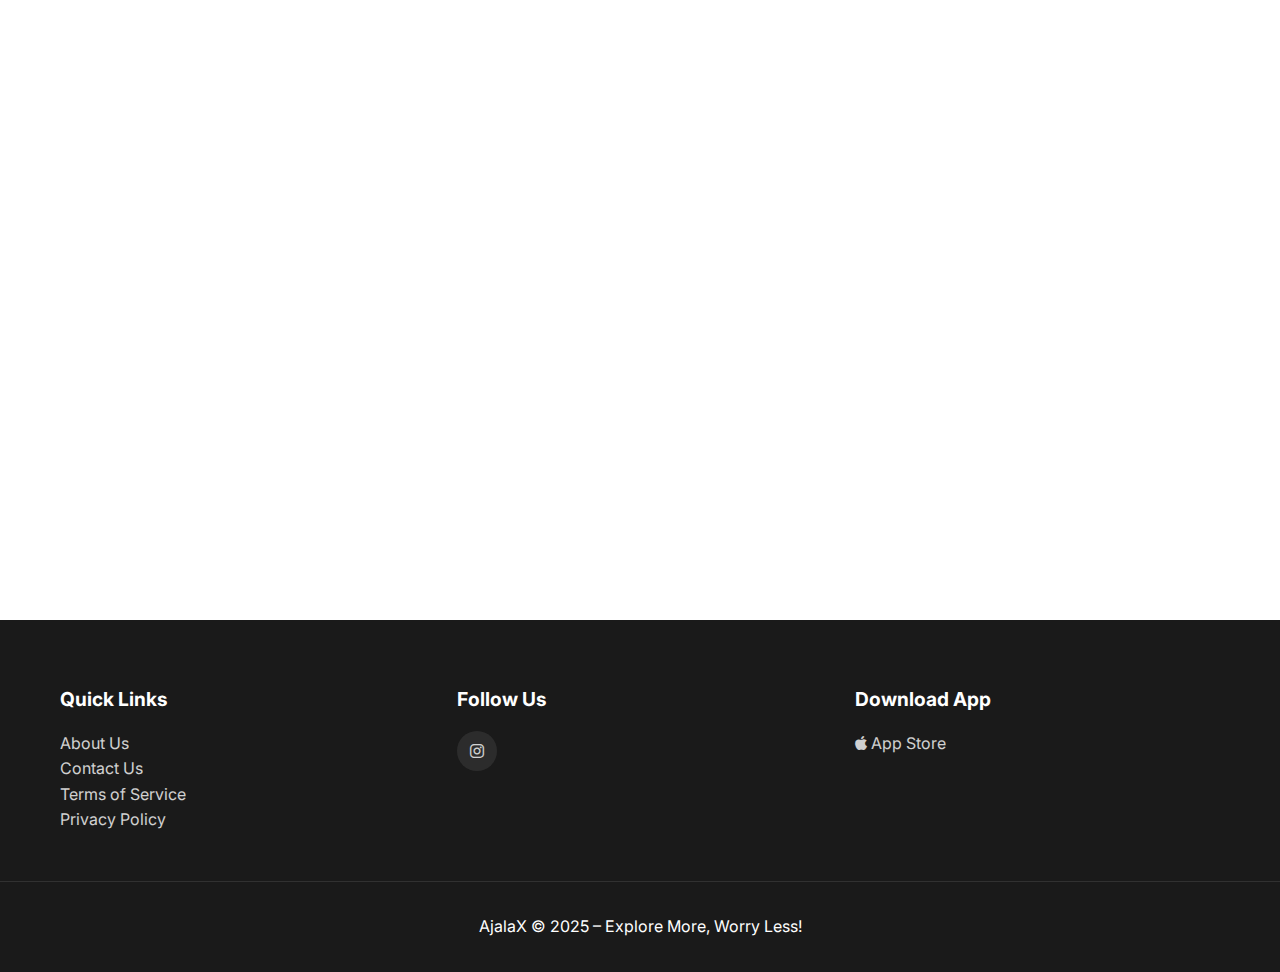
<file: privacy.html>
<!DOCTYPE html>
<html lang="en">
<head>
    <meta charset="UTF-8">
    <meta name="viewport" content="width=device-width, initial-scale=1.0">
    <meta name="description" content="Privacy Policy for AjalaX - Learn how we collect, use, and protect your personal information when using our travel companion app and services.">
    <meta name="keywords" content="AjalaX privacy, travel app privacy policy, travel companion app data protection, social travel platform privacy">
    <meta name="author" content="AjalaX">
    
    <!-- Open Graph / Social Media -->
    <meta property="og:title" content="Privacy Policy for AjalaX - Your Ultimate Travel Companion App">
    <meta property="og:description" content="Learn how we collect, use, and protect your personal information when using the AjalaX travel companion app and services.">
    <meta property="og:image" content="https://ajalaxperience.com/images/og-image.jpg">
    <meta property="og:image:width" content="1200">
    <meta property="og:image:height" content="630">
    <meta property="og:url" content="https://ajalaxperience.com/privacy">
    <meta property="og:type" content="website">

    <!-- Twitter Card -->
    <meta name="twitter:card" content="summary_large_image">
    <meta name="twitter:title" content="Privacy Policy for AjalaX - Your Ultimate Travel Companion App">
    <meta name="twitter:description" content="Learn how we collect, use, and protect your personal information when using the AjalaX travel companion app and services.">
    <meta name="twitter:image" content="https://ajalaxperience.com/images/og-image.jpg">
    
    <!-- App Download Meta Tags -->
    <meta name="apple-itunes-app" content="app-id=6744975535, app-argument=https://ajalaxperience.com/privacy">
    
    <title>Privacy Policy - AjalaX</title>
    
    <!-- CSS Files -->
    <link rel="stylesheet" href="css/main.css">
    <link rel="stylesheet" href="css/hero.css">
    <link rel="stylesheet" href="css/footer.css">
    <link rel="stylesheet" href="css/terms.css">
    <link rel="stylesheet" href="css/animations.css">
    
    <!-- Google Fonts -->
    <link href="https://fonts.googleapis.com/css2?family=Inter:wght@400;500;600;700&display=swap" rel="stylesheet">
    <link rel="stylesheet" href="https://cdnjs.cloudflare.com/ajax/libs/font-awesome/6.0.0/css/all.min.css">
    
    <!-- Favicon -->
    <link rel="icon" type="image/png" href="images/favicon.png">
</head>
<body>
    <header class="header">
        <nav class="nav-container">
            <div class="logo" id="logo">AjalaX</div>
            <ul class="nav-links">
                <li><a href="index.html#hero">Home</a></li>
                <li><a href="index.html#features">Features</a></li>
                <li><a href="index.html#why-choose">Why Choose Us</a></li>
                <li><a href="index.html#testimonials">Testimonials</a></li>
                <li><a href="contact.html">Contact</a></li>
            </ul>
            <button class="mobile-menu-toggle" aria-label="Toggle menu">
                <span></span>
                <span></span>
                <span></span>
            </button>
        </nav>
    </header>

    <main>
        <!-- Page Header -->
        <section class="page-header">
            <div class="container">
                <h1>Privacy Policy</h1>
                <p>How we protect your information</p>
            </div>
        </section>

        <!-- Privacy Content -->
        <section class="terms-content">
            <h1>Privacy Policy for Ajalax</h1>
            <p class="last-updated">Last Updated: <script>document.write(new Date().toLocaleDateString())</script></p>

            <h2>1. INTRODUCTION</h2>
            <p>Ajalax, Inc. ("we," "us," or "our") respects your privacy and is committed to protecting your personal data. This Privacy Policy explains how we collect, use, disclose, and safeguard your information when you use our Ajalax mobile application and website (collectively, the "Service").</p>
            <p>Please read this Privacy Policy carefully. By using the Service, you acknowledge that you have read and understood this Privacy Policy and agree to the collection, use, and disclosure of your information as described.</p>

            <h2>2. INFORMATION WE COLLECT</h2>
            <p>We collect information that you provide directly to us, information that we collect automatically when you use the Service, and information from third-party sources.</p>

            <h3>2.1 Information You Provide</h3>
            <ul>
                <li><strong>Account Information</strong>: When you register for an account, we collect your name, email address, password, and profile picture (optional).</li>
                <li><strong>Profile Information</strong>: You may choose to provide additional information such as your biography, location, and social media handles.</li>
                <li><strong>Trip Information</strong>: When you create a trip, we collect information such as destination, dates, description, budget range, group size, and trip activities.</li>
                <li><strong>Communications</strong>: When you communicate with other users through our messaging feature or with us directly, we collect the content of those communications.</li>
                <li><strong>Payment Information</strong>: If you make purchases through the Service, our payment processors collect your payment information.</li>
            </ul>

            <h3>2.2 Information We Collect Automatically</h3>
            <ul>
                <li><strong>Device Information</strong>: We collect information about the device you use to access the Service, including device type, operating system, unique device identifiers, IP address, and mobile network information.</li>
                <li><strong>Usage Information</strong>: We collect information about your interactions with the Service, such as the pages or content you view, your searches, trip creations, and other actions on the Service.</li>
                <li><strong>Location Information</strong>: With your permission, we may collect precise or approximate location information from your device.</li>
                <li><strong>Cookies and Similar Technologies</strong>: We use cookies and similar tracking technologies to collect information about your browsing activities and preferences.</li>
            </ul>

            <h3>2.3 Information from Third Parties</h3>
            <ul>
                <li><strong>Social Media Platforms</strong>: If you choose to connect your account with a social media platform, we may receive information from that platform, such as your profile information.</li>
                <li><strong>Authentication Providers</strong>: If you sign in using a third-party authentication provider (like Google or Apple), we receive information from that service, such as your name and email address.</li>
            </ul>

            <h2>3. HOW WE USE YOUR INFORMATION</h2>
            <p>We use the information we collect for various purposes, including:</p>

            <h3>3.1 Providing the Service</h3>
            <ul>
                <li>To create and maintain your account</li>
                <li>To facilitate trip planning, sharing, and participation</li>
                <li>To enable communication between trip participants</li>
                <li>To process transactions and payments</li>
            </ul>

            <h3>3.2 Improving the Service</h3>
            <ul>
                <li>To personalize your experience</li>
                <li>To develop new features and functionality</li>
                <li>To analyze usage patterns and trends</li>
                <li>To diagnose technical problems</li>
            </ul>

            <h3>3.3 Communications</h3>
            <ul>
                <li>To send you important updates about the Service</li>
                <li>To respond to your inquiries and support requests</li>
                <li>To send you marketing communications (with your consent)</li>
                <li>To notify you about activity related to your trips</li>
            </ul>

            <h3>3.4 Safety and Security</h3>
            <ul>
                <li>To verify your identity</li>
                <li>To prevent, detect, and investigate fraud, abuse, or security incidents</li>
                <li>To enforce our Terms of Service</li>
            </ul>

            <h2>4. HOW WE SHARE YOUR INFORMATION</h2>
            <p>We may share your information in the following circumstances:</p>

            <h3>4.1 With Other Users</h3>
            <ul>
                <li>Your profile information is visible to other users of the Service</li>
                <li>Trip information is shared with trip participants</li>
                <li>Messages are shared with the intended recipients</li>
            </ul>

            <h3>4.2 With Service Providers</h3>
            <p>We share information with third-party service providers who help us operate the Service, including:</p>
            <ul>
                <li>Cloud storage providers</li>
                <li>Payment processors</li>
                <li>Analytics providers</li>
                <li>Customer support services</li>
            </ul>

            <h3>4.3 For Legal Reasons</h3>
            <p>We may disclose your information if required by law, regulation, legal process, or governmental request, or where we believe disclosure is necessary to protect our rights, the rights of others, or to prevent harm.</p>

            <h3>4.4 Business Transfers</h3>
            <p>If we are involved in a merger, acquisition, financing, reorganization, bankruptcy, or sale of our assets, your information may be transferred as part of that transaction.</p>

            <h2>5. YOUR PRIVACY CHOICES</h2>
            <p>You have several choices regarding your information:</p>

            <h3>5.1 Account Information</h3>
            <p>You can update or correct your account information at any time by accessing your account settings within the Service.</p>

            <h3>5.2 Location Information</h3>
            <p>You can control location permissions through your device settings.</p>

            <h3>5.3 Push Notifications</h3>
            <p>You can opt out of receiving push notifications by adjusting your device settings.</p>

            <h3>5.4 Marketing Communications</h3>
            <p>You can opt out of marketing communications by following the unsubscribe instructions in any marketing email we send.</p>

            <h3>5.5 Cookies</h3>
            <p>Most web browsers are set to accept cookies by default. You can usually adjust your browser settings to remove or reject cookies.</p>

            <h2>6. DATA RETENTION</h2>
            <p>We retain your information for as long as necessary to provide the Service and fulfill the purposes described in this Privacy Policy, unless a longer retention period is required or permitted by law.</p>

            <h2>7. DATA SECURITY</h2>
            <p>We implement appropriate technical and organizational measures to protect your information from unauthorized access, disclosure, alteration, and destruction. However, no method of transmission over the Internet or electronic storage is 100% secure, and we cannot guarantee absolute security.</p>

            <h2>8. CHILDREN'S PRIVACY</h2>
            <p>The Service is not intended for children under the age of 13, and we do not knowingly collect personal information from children under 13. If we learn that we have collected personal information from a child under 13, we will promptly delete it. If you believe we have collected personal information from a child under 13, please contact us.</p>

            <h2>9. INTERNATIONAL DATA TRANSFERS</h2>
            <p>We may transfer, store, and process your information in countries other than your own. By using the Service, you consent to the transfer of your information to countries that may have different data protection laws than your country.</p>

            <h2>10. YOUR LEGAL RIGHTS</h2>
            <p>Depending on your jurisdiction, you may have certain rights regarding your personal information, such as:</p>
            <ul>
                <li>The right to access your personal information</li>
                <li>The right to rectify inaccurate personal information</li>
                <li>The right to request deletion of your personal information</li>
                <li>The right to restrict or object to processing of your personal information</li>
                <li>The right to data portability</li>
                <li>The right to withdraw consent</li>
            </ul>
            <p>To exercise these rights, please contact us using the information provided in Section 13.</p>

            <h2>11. THIRD-PARTY LINKS AND SERVICES</h2>
            <p>The Service may contain links to third-party websites, services, or applications that are not operated by us. We have no control over and assume no responsibility for the privacy practices of these third parties. We encourage you to review the privacy policies of any third-party services you access.</p>

            <h2>12. CHANGES TO THIS PRIVACY POLICY</h2>
            <p>We may update this Privacy Policy from time to time. We will notify you of any changes by posting the new Privacy Policy on this page and updating the "Last Updated" date. You are advised to review this Privacy Policy periodically for any changes.</p>

            <h2>13. CONTACT US</h2>
            <p>If you have any questions or concerns about this Privacy Policy or our privacy practices, please contact us at:</p>
            <p>Email: <a href="mailto:privacy@ajalaxperience.com">privacy@ajalaxperience.com</a></p>

            <h2>14. CALIFORNIA PRIVACY RIGHTS</h2>
            <p>California residents may have additional rights regarding their personal information under the California Consumer Privacy Act (CCPA) and other California privacy laws.</p>

            <h3>14.1 California Shine the Light Law</h3>
            <p>California residents have the right to request information from us regarding the manner in which we share certain categories of personal information with third parties for their direct marketing purposes.</p>

            <h3>14.2 California Consumer Privacy Act (CCPA)</h3>
            <p>If you are a California resident, the CCPA provides you with specific rights regarding your personal information, including:</p>
            <ul>
                <li>The right to know about personal information collected, disclosed, or sold</li>
                <li>The right to request deletion of personal information</li>
                <li>The right to opt-out of the sale of personal information</li>
                <li>The right to non-discrimination for exercising your CCPA rights</li>
            </ul>
            <p>To exercise these rights, please contact us using the information provided in Section 13.</p>

            <h2>15. ADDITIONAL DISCLOSURES FOR EUROPEAN USERS</h2>
            <p>If you are located in the European Economic Area (EEA), United Kingdom, or Switzerland, the following additional information applies:</p>

            <h3>15.1 Legal Basis for Processing</h3>
            <p>We process your personal information based on the following legal grounds:</p>
            <ul>
                <li>Performance of a contract when we provide you with the Service</li>
                <li>Legitimate interests, which include providing a functional and improved Service</li>
                <li>Compliance with a legal obligation</li>
                <li>Your consent, where required by law</li>
            </ul>

            <h3>15.2 Data Controller</h3>
            <p>For the purposes of EU data protection law, Ajalax, Inc. is the data controller of your information.</p>

            <h3>15.3 Data Protection Officer</h3>
            <p>You can contact our Data Protection Officer at <a href="mailto:dpo@ajalaxperience.com">dpo@ajalaxperience.com</a>.</p>

            <h3>15.4 International Transfers</h3>
            <p>When we transfer your personal information outside the EEA, UK, or Switzerland, we ensure that appropriate safeguards are in place, such as the European Commission's Standard Contractual Clauses.</p>

            <h3>15.5 Complaints</h3>
            <p>If you have a concern about our privacy practices, you have the right to make a complaint at any time to your local data protection authority.</p>
        </section>

        <!-- Footer -->
        <footer class="footer">
            <div class="footer-grid">
                <div class="footer-links">
                    <h4>Quick Links</h4>
                    <ul>
                        <li><a href="about.html">About Us</a></li>
                        <li><a href="contact.html">Contact Us</a></li>
                        <li><a href="terms.html">Terms of Service</a></li>
                        <li><a href="privacy.html">Privacy Policy</a></li>
                    </ul>
                </div>
                <div class="footer-links">
                    <h4>Follow Us</h4>
                    <div class="social-links">
                        <a href="https://www.instagram.com/ajalaxperience/" aria-label="Instagram" target="_blank" rel="noopener noreferrer"><i class="fab fa-instagram"></i></a>
                    </div>
                </div>
                <div class="footer-links">
                    <h4>Download App</h4>
                    <div class="app-download">
                        <a href="https://apps.apple.com/us/app/ajalax-plan-memorable-trips/id6744975535" target="_blank" rel="noopener noreferrer"><i class="fab fa-apple"></i> App Store</a>
                    </div>
                </div>
            </div>
            <div class="copyright">
                AjalaX © 2025 – Explore More, Worry Less!
            </div>
        </footer>
    </main>

    <!-- JavaScript Files -->
    <script src="js/main.js"></script>
    <script src="js/navigation.js"></script>
    <script src="js/animations.js"></script>
</body>
</html>
</file>
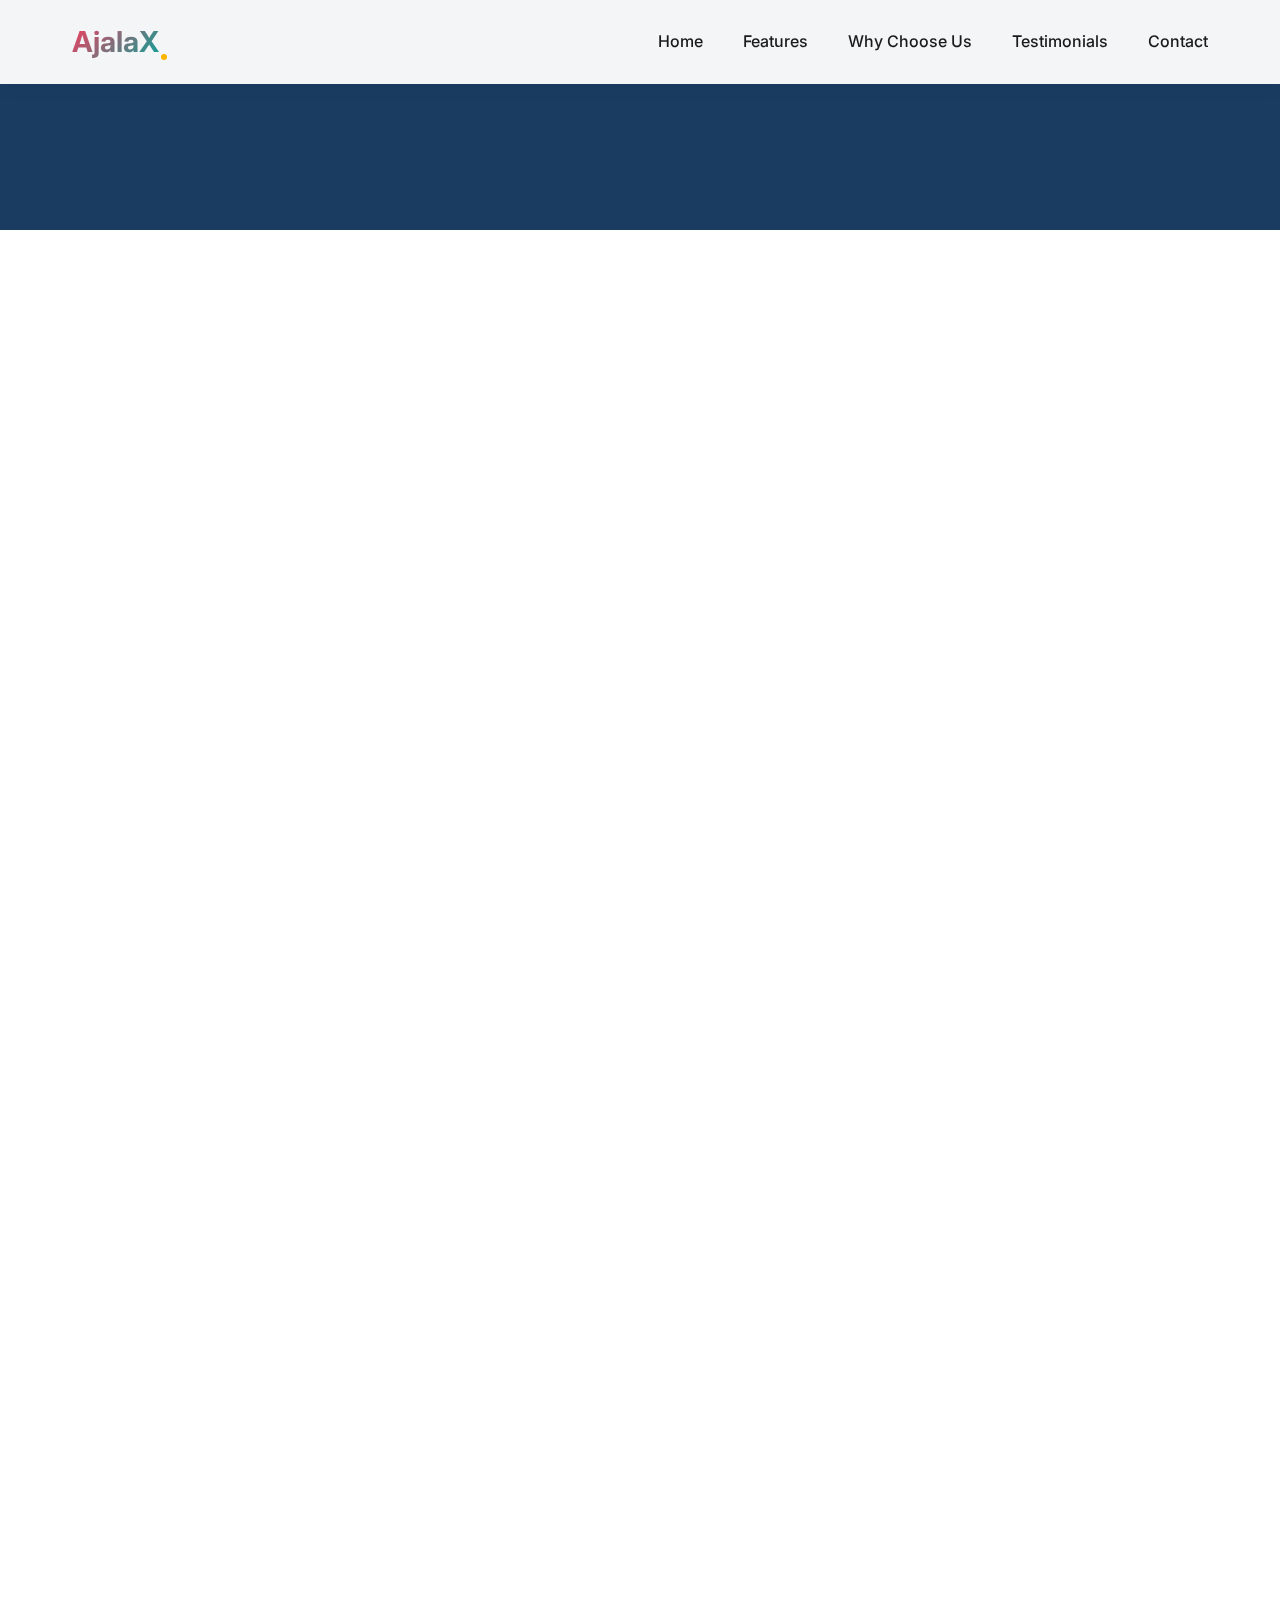
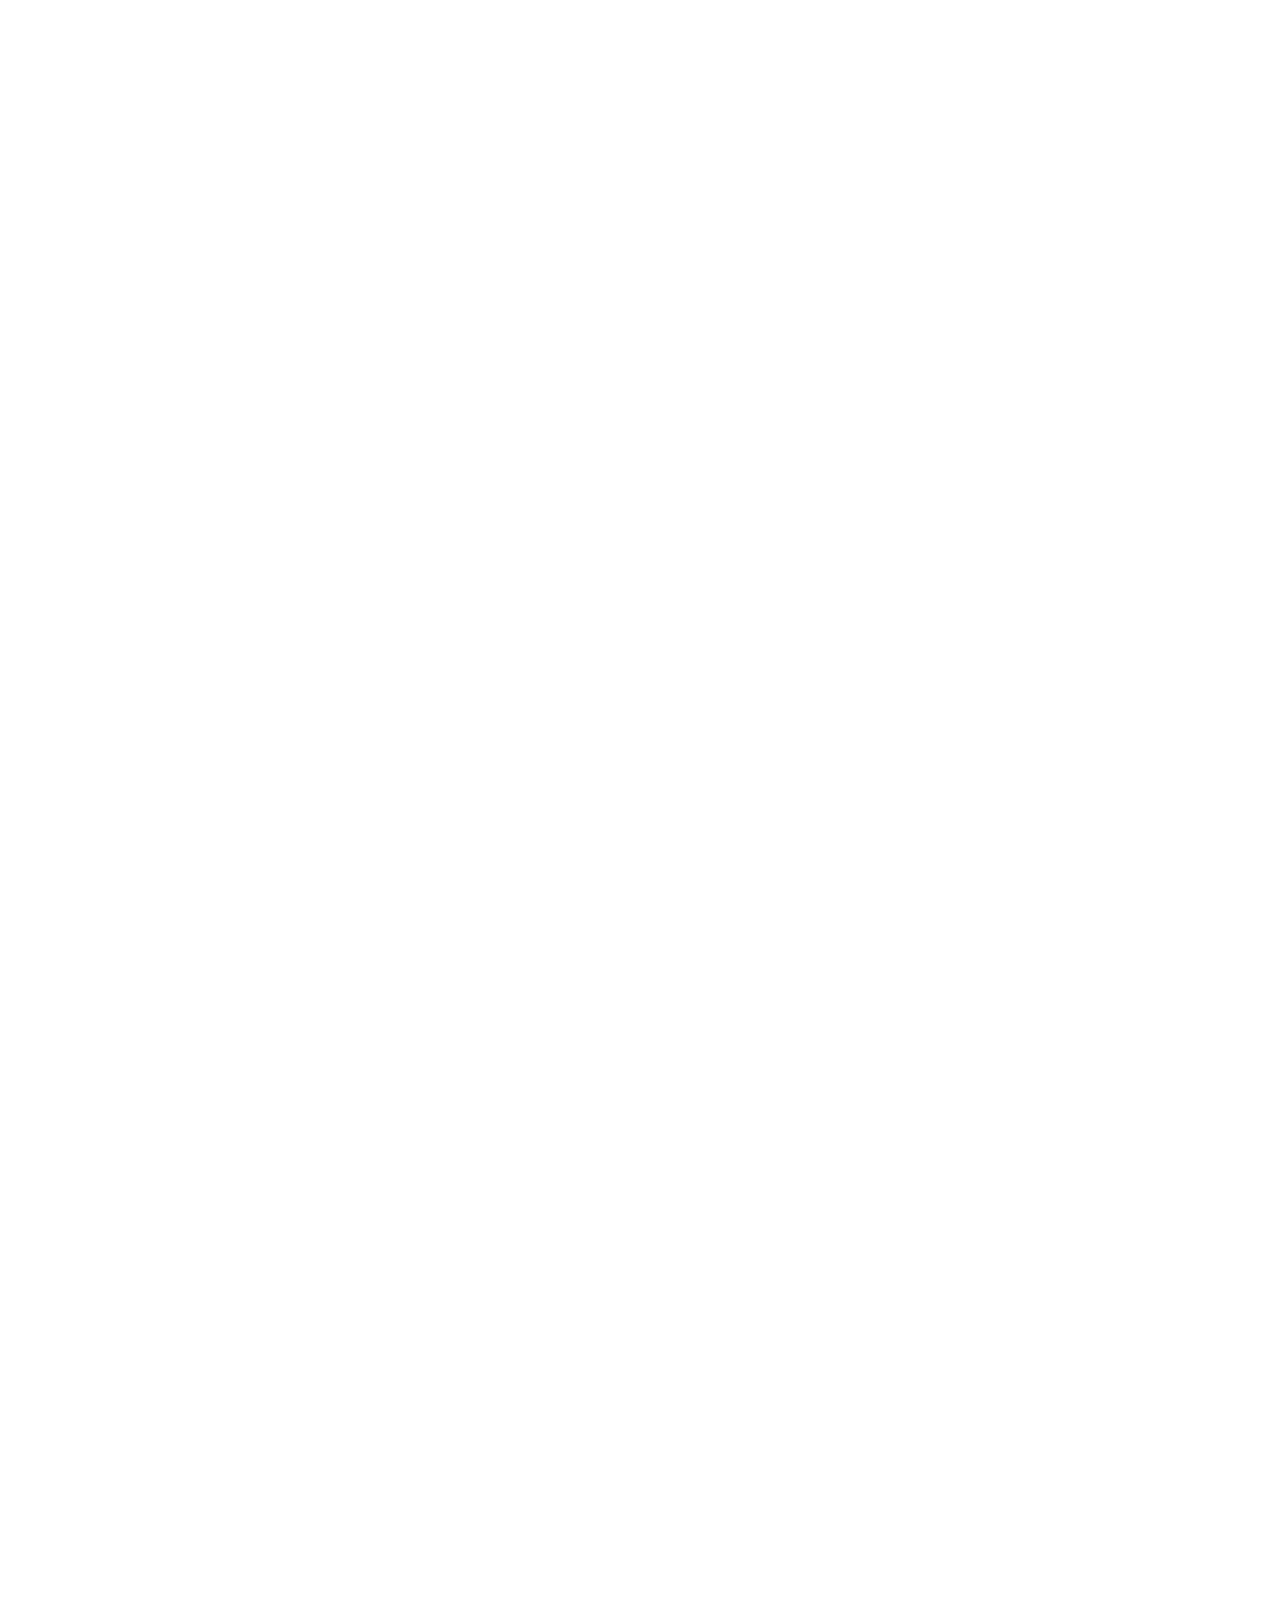
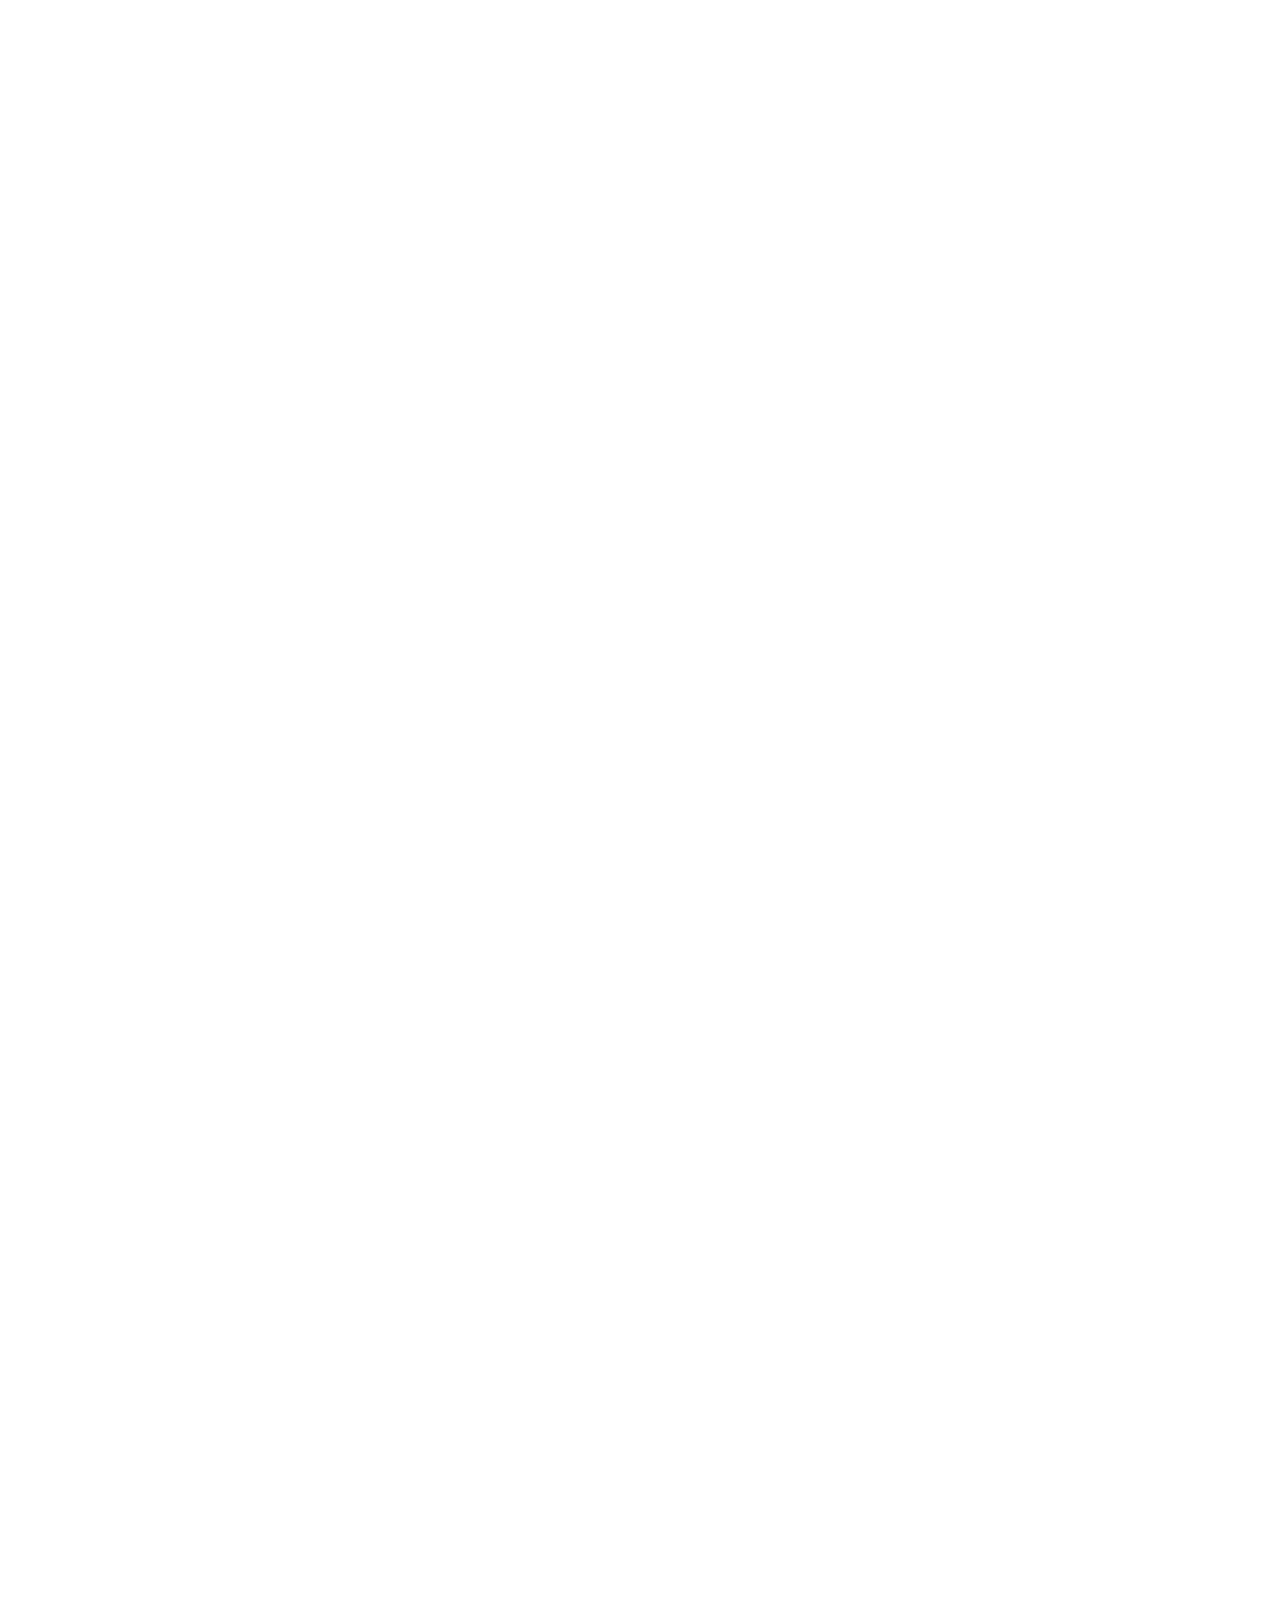
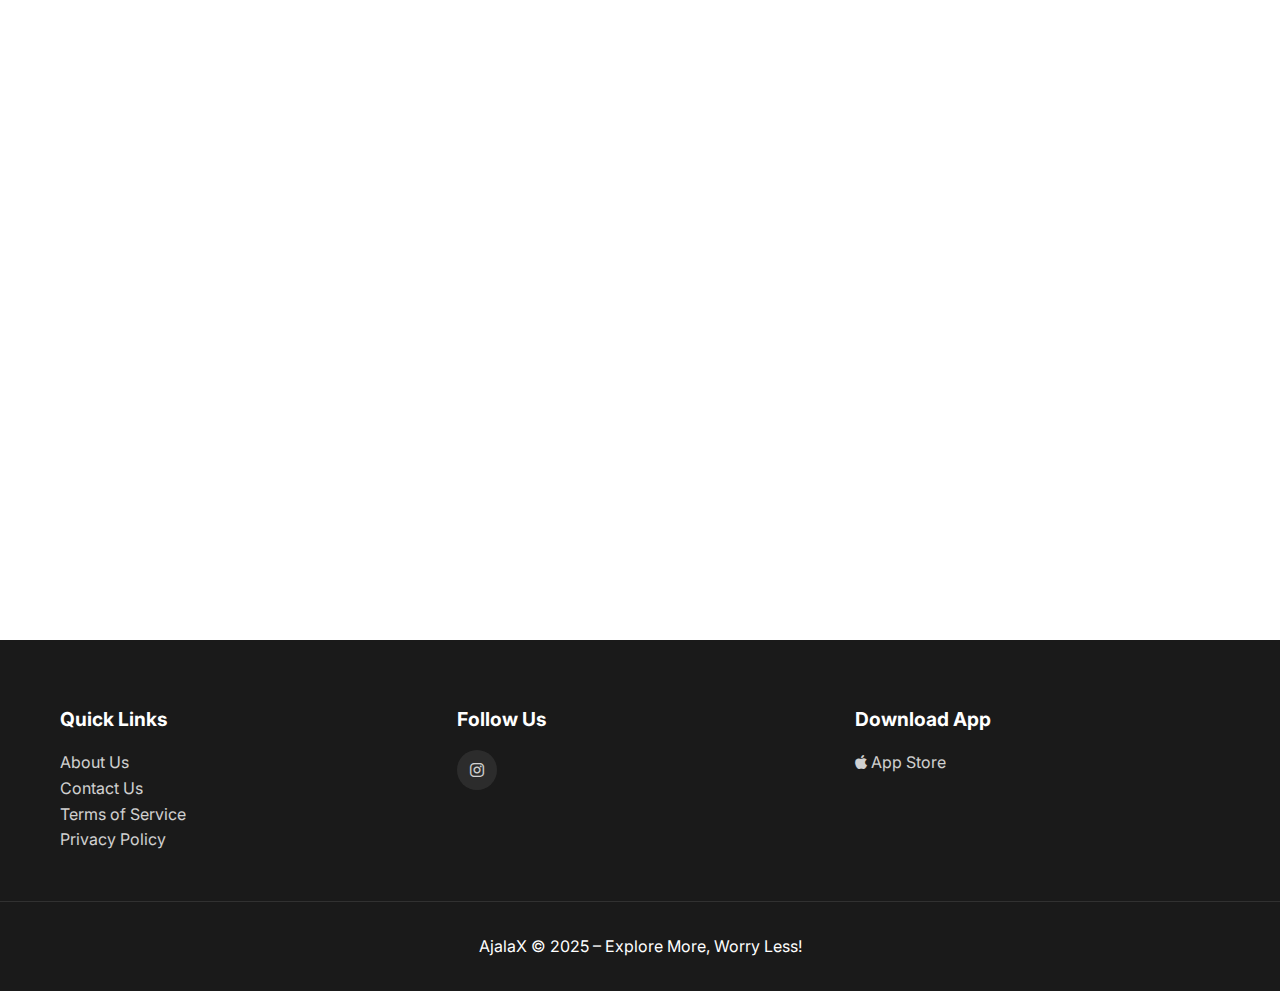
<file: terms.html>
<!DOCTYPE html>
<html lang="en">
<head>
    <meta charset="UTF-8">
    <meta name="viewport" content="width=device-width, initial-scale=1.0">
    <meta name="description" content="Terms of Service for AjalaX - Read our terms and conditions for using our travel companion app and services.">
    <meta name="keywords" content="AjalaX terms, travel app terms of service, travel companion app terms, social travel platform policies">
    <meta name="author" content="AjalaX">
    
    <!-- Open Graph / Social Media -->
    <meta property="og:title" content="Terms of Service for AjalaX - Your Ultimate Travel Companion App">
    <meta property="og:description" content="Read our terms and conditions for using the AjalaX travel companion app and services.">
    <meta property="og:image" content="https://ajalaxperience.com/images/og-image.jpg">
    <meta property="og:image:width" content="1200">
    <meta property="og:image:height" content="630">
    <meta property="og:url" content="https://ajalaxperience.com/terms">
    <meta property="og:type" content="website">

    <!-- Twitter Card -->
    <meta name="twitter:card" content="summary_large_image">
    <meta name="twitter:title" content="Terms of Service for AjalaX - Your Ultimate Travel Companion App">
    <meta name="twitter:description" content="Read our terms and conditions for using the AjalaX travel companion app and services.">
    <meta name="twitter:image" content="https://ajalaxperience.com/images/og-image.jpg">

    <!-- Instagram & Additional Social Media -->
    <meta property="og:image:alt" content="Terms of Service for AjalaX - Your Ultimate Travel Companion App">
    <meta property="og:site_name" content="AjalaX">
    <meta property="og:locale" content="en_US">
    <meta name="thumbnail" content="https://ajalaxperience.com/images/og-image.jpg">

    <!-- App Download Meta Tags -->
    <meta name="apple-itunes-app" content="app-id=6744975535, app-argument=https://ajalaxperience.com/terms">
    
    <title>Terms of Service - AjalaX</title>
    
    <!-- CSS Files -->
    <link rel="stylesheet" href="css/main.css">
    <link rel="stylesheet" href="css/hero.css">
    <link rel="stylesheet" href="css/footer.css">
    <link rel="stylesheet" href="css/terms.css">
    <link rel="stylesheet" href="css/animations.css">
    
    <!-- Google Fonts -->
    <link href="https://fonts.googleapis.com/css2?family=Inter:wght@400;500;600;700&display=swap" rel="stylesheet">
    <link rel="stylesheet" href="https://cdnjs.cloudflare.com/ajax/libs/font-awesome/6.0.0/css/all.min.css">
    
    <!-- Favicon -->
    <link rel="icon" type="image/png" href="images/favicon.png">
</head>
<body>
    <header class="header">
        <nav class="nav-container">
            <div class="logo" id="logo">AjalaX</div>
            <ul class="nav-links">
                <li><a href="index.html#hero">Home</a></li>
                <li><a href="index.html#features">Features</a></li>
                <li><a href="index.html#why-choose">Why Choose Us</a></li>
                <li><a href="index.html#testimonials">Testimonials</a></li>
                <li><a href="contact.html">Contact</a></li>
            </ul>
            <button class="mobile-menu-toggle" aria-label="Toggle menu">
                <span></span>
                <span></span>
                <span></span>
            </button>
        </nav>
    </header>

    <main>
        <!-- Page Header -->
        <section class="page-header">
            <div class="container">
                <h1>Terms of Service</h1>
                <p>Please read these terms carefully</p>
            </div>
        </section>

        <!-- Terms Content -->
        <section class="terms-content">
            <h1>Terms of Service for Ajalax</h1>
            <p class="last-updated">Last Updated: <script>document.write(new Date().toLocaleDateString())</script></p>

            <h2>1. ACCEPTANCE OF TERMS</h2>
            <p>Welcome to Ajalax, a travel planning and social experience platform ("Service") operated by Ajalax, Inc. ("we," "us," or "our"). By accessing or using our Service, you ("User," "you," or "your") agree to comply with and be bound by these Terms of Service ("Terms"). If you do not agree to these Terms, please do not use our Service.</p>

            <h2>2. CHANGES TO TERMS</h2>
            <p>We reserve the right to modify these Terms at any time. We will provide notice of any material changes by updating the "Last Updated" date at the top of these Terms and/or by notifying you through the Service. Your continued use of the Service after such modifications constitutes your acceptance of the revised Terms.</p>

            <h2>3. ELIGIBILITY</h2>
            <p>You must be at least 13 years old to use the Service. By using the Service, you represent and warrant that you meet this requirement and have the legal capacity to enter into these Terms. If you are using the Service on behalf of an organization, you represent and warrant that you have the authority to bind that organization to these Terms.</p>

            <h2>4. ACCOUNT CREATION AND SECURITY</h2>
            <h3>4.1 Registration</h3>
            <p>To access certain features of the Service, you must register for an account. You agree to provide accurate, current, and complete information during registration and to update such information to keep it accurate, current, and complete.</p>

            <h3>4.2 Account Security</h3>
            <p>You are responsible for maintaining the confidentiality of your account credentials and for all activities that occur under your account. You agree to notify us immediately of any unauthorized use of your account or any other breach of security.</p>

            <h3>4.3 Account Termination</h3>
            <p>We reserve the right to suspend or terminate your account and access to the Service at our sole discretion, without notice, for conduct that we believe violates these Terms or is harmful to other users, us, or third parties, or for any other reason.</p>

            <h2>5. USER CONTENT</h2>
            <h3>5.1 Content Responsibility</h3>
            <p>You are solely responsible for any content, including trip details, messages, images, and other materials that you post, upload, or otherwise make available through the Service ("User Content").</p>

            <h3>5.2 Content License</h3>
            <p>By posting User Content, you grant us a worldwide, non-exclusive, royalty-free license to use, copy, modify, display, and distribute such content in connection with operating and promoting the Service.</p>

            <h3>5.3 Content Restrictions</h3>
            <p>You agree not to post User Content that:</p>
            <ul>
                <li>Is unlawful, harmful, threatening, abusive, harassing, defamatory, vulgar, obscene, or invasive of another's privacy</li>
                <li>Infringes any patent, trademark, trade secret, copyright, or other intellectual property rights</li>
                <li>Contains software viruses or any other computer code designed to interrupt, destroy, or limit the functionality of any computer software or hardware</li>
                <li>Impersonates any person or entity or falsely states or misrepresents your affiliation with a person or entity</li>
                <li>Contains unsolicited or unauthorized advertising, promotional materials, spam, chain letters, or other forms of solicitation</li>
            </ul>

            <h2>6. SERVICE FEATURES AND LIMITATIONS</h2>
            <h3>6.1 Trip Planning</h3>
            <p>The Service allows you to create, organize, and share travel plans. We do not guarantee that all features will be available at all times or in all locations.</p>

            <h3>6.2 Group Messaging</h3>
            <p>The Service provides messaging capabilities to facilitate communication between trip participants. Messages are stored on our servers and may be monitored for compliance with these Terms.</p>

            <h3>6.3 Third-Party Services</h3>
            <p>The Service may integrate with third-party services. Your use of such services is subject to their respective terms and privacy policies.</p>

            <h3>6.4 Service Modifications</h3>
            <p>We reserve the right to modify, suspend, or discontinue the Service or any part thereof at any time, with or without notice.</p>

            <h2>7. PAYMENTS AND FEES</h2>
            <h3>7.1 Fees</h3>
            <p>We may offer premium features or services for a fee. All fees are in US dollars and are non-refundable unless otherwise specified.</p>

            <h3>7.2 Payment Processing</h3>
            <p>Payment processing services are provided by third-party payment processors, and your use of such services is subject to their terms of service and privacy policies.</p>

            <h3>7.3 Subscription Services</h3>
            <p>If you subscribe to a paid service, you authorize us to charge the applicable fees to your designated payment method. Subscriptions automatically renew unless canceled before the renewal date.</p>

            <h2>8. INTELLECTUAL PROPERTY RIGHTS</h2>
            <h3>8.1 Our Intellectual Property</h3>
            <p>The Service and its original content, features, and functionality are owned by Ajalax, Inc. and are protected by international copyright, trademark, patent, trade secret, and other intellectual property laws.</p>

            <h3>8.2 Limited License</h3>
            <p>We grant you a limited, non-exclusive, non-transferable, and revocable license to use the Service for its intended purposes in accordance with these Terms.</p>

            <h2>9. PRIVACY</h2>
            <p>Your privacy is important to us. Our Privacy Policy, which is incorporated into these Terms by reference, explains how we collect, use, and disclose information about you.</p>

            <h2>10. DISCLAIMERS</h2>
            <h3>10.1 Service Disclaimer</h3>
            <p>THE SERVICE IS PROVIDED "AS IS" AND "AS AVAILABLE" WITHOUT WARRANTIES OF ANY KIND, EITHER EXPRESS OR IMPLIED. WE DISCLAIM ALL WARRANTIES, INCLUDING IMPLIED WARRANTIES OF MERCHANTABILITY, FITNESS FOR A PARTICULAR PURPOSE, AND NON-INFRINGEMENT.</p>

            <h3>10.2 Travel Information Disclaimer</h3>
            <p>The Service provides a platform for users to plan travel and share travel information. We do not verify the accuracy of user-provided travel information and are not responsible for any inaccuracies or consequences resulting from reliance on such information.</p>

            <h2>11. LIMITATION OF LIABILITY</h2>
            <p>TO THE MAXIMUM EXTENT PERMITTED BY LAW, IN NO EVENT SHALL AJALAX, INC., ITS DIRECTORS, EMPLOYEES, PARTNERS, AGENTS, SUPPLIERS, OR AFFILIATES BE LIABLE FOR ANY INDIRECT, INCIDENTAL, SPECIAL, CONSEQUENTIAL, OR PUNITIVE DAMAGES, INCLUDING WITHOUT LIMITATION, LOSS OF PROFITS, DATA, USE, GOODWILL, OR OTHER INTANGIBLE LOSSES, RESULTING FROM YOUR ACCESS TO OR USE OF OR INABILITY TO ACCESS OR USE THE SERVICE.</p>

            <h2>12. INDEMNIFICATION</h2>
            <p>You agree to indemnify, defend, and hold harmless Ajalax, Inc. and its officers, directors, employees, agents, and affiliates from and against any and all claims, liabilities, damages, losses, costs, expenses, or fees (including reasonable attorneys' fees) that such parties may incur as a result of or arising from your violation of these Terms.</p>

            <h2>13. GOVERNING LAW AND DISPUTE RESOLUTION</h2>
            <p>These Terms shall be governed by and construed in accordance with the laws of the United States, without regard to its conflict of law provisions.</p>
            <p>Any dispute arising out of or relating to these Terms or the Service shall first be resolved through informal negotiation. If the dispute cannot be resolved through negotiation, it shall be submitted to binding arbitration in accordance with the rules of the American Arbitration Association.</p>

            <h2>14. TERMINATION</h2>
            <p>We may terminate or suspend your access to the Service immediately, without prior notice or liability, for any reason whatsoever, including without limitation if you breach these Terms.</p>

            <h2>15. GENERAL PROVISIONS</h2>
            <h3>15.1 Entire Agreement</h3>
            <p>These Terms constitute the entire agreement between you and us regarding the Service, superseding any prior agreements.</p>

            <h3>15.2 Waiver</h3>
            <p>Our failure to enforce any right or provision of these Terms will not be considered a waiver of those rights.</p>

            <h3>15.3 Severability</h3>
            <p>If any provision of these Terms is held to be invalid or unenforceable, the remaining provisions shall remain in full force and effect.</p>

            <h3>15.4 Assignment</h3>
            <p>You may not assign these Terms without our prior written consent, but we may assign these Terms without restriction.</p>

            <h2>16. CONTACT INFORMATION</h2>
            <p>If you have any questions about these Terms, please contact us at:</p>
            <p>Email: <a href="mailto:support@ajalaxperience.com">support@ajalaxperience.com</a></p>
        </section>

        <!-- Footer -->
        <footer class="footer">
            <div class="footer-grid">
                <div class="footer-links">
                    <h4>Quick Links</h4>
                    <ul>
                        <li><a href="about.html">About Us</a></li>
                        <li><a href="contact.html">Contact Us</a></li>
                        <li><a href="terms.html">Terms of Service</a></li>
                        <li><a href="privacy.html">Privacy Policy</a></li>
                    </ul>
                </div>
                <div class="footer-links">
                    <h4>Follow Us</h4>
                    <div class="social-links">
                        <a href="https://www.instagram.com/ajalaxperience/" aria-label="Instagram" target="_blank" rel="noopener noreferrer"><i class="fab fa-instagram"></i></a>
                    </div>
                </div>
                <div class="footer-links">
                    <h4>Download App</h4>
                    <div class="app-download">
                        <a href="https://apps.apple.com/us/app/ajalax-plan-memorable-trips/id6744975535" target="_blank" rel="noopener noreferrer"><i class="fab fa-apple"></i> App Store</a>
                    </div>
                </div>
            </div>
            <div class="copyright">
                AjalaX © 2025 – Explore More, Worry Less!
            </div>
        </footer>
    </main>

    <!-- JavaScript Files -->
    <script src="js/main.js"></script>
    <script src="js/navigation.js"></script>
    <script src="js/animations.js"></script>
</body>
</html>
</file>
<file: css/main.css>
:root {
    --primary-color: #FF385C;
    --secondary-color: #00A699;
    --text-color: #1A1A1A;
    --light-bg: #F8F9FA;
    --white: #FFFFFF;
    --accent-color: #FFB400;
    --max-width: 1200px;
}

* {
    margin: 0;
    padding: 0;
    box-sizing: border-box;
}

body {
    font-family: 'Inter', sans-serif;
    line-height: 1.6;
    color: var(--text-color);
}

.container {
    max-width: var(--max-width);
    margin: 0 auto;
    padding: 0 20px;
}

/* Header Styles */
.header {
    position: fixed;
    width: 100%;
    background: rgba(255, 255, 255, 0.95);
    backdrop-filter: blur(10px);
    -webkit-backdrop-filter: blur(10px);
    box-shadow: 0 2px 20px rgba(0,0,0,0.05);
    z-index: 1000;
    transition: all 0.3s ease;
}

.header.scrolled {
    padding: 0.5rem 0;
    background: rgba(255, 255, 255, 0.98);
}

.nav-container {
    display: flex;
    justify-content: space-between;
    align-items: center;
    padding: 1.2rem 2rem;
    max-width: var(--max-width);
    margin: 0 auto;
}

.logo {
    font-size: 1.8rem;
    font-weight: 700;
    background: linear-gradient(135deg, var(--primary-color), var(--secondary-color));
    -webkit-background-clip: text;
    background-clip: text;
    -webkit-text-fill-color: transparent;
    position: relative;
}

.logo::after {
    content: '';
    position: absolute;
    width: 6px;
    height: 6px;
    background: var(--accent-color);
    border-radius: 50%;
    bottom: 5px;
    right: -8px;
}

.nav-links {
    display: flex;
    gap: 2.5rem;
    list-style: none;
}

.nav-links a {
    text-decoration: none;
    color: var(--text-color);
    font-weight: 500;
    position: relative;
    transition: color 0.3s ease;
}

.nav-links a::after {
    content: '';
    position: absolute;
    width: 0;
    height: 2px;
    bottom: -5px;
    left: 0;
    background: linear-gradient(90deg, var(--primary-color), var(--secondary-color));
    transition: width 0.3s ease;
}

.nav-links a:hover {
    color: var(--primary-color);
}

.nav-links a:hover::after {
    width: 100%;
}

.mobile-menu {
    display: none;
}

@media (max-width: 768px) {
    .nav-links {
        display: none;
    }

    .mobile-menu {
        display: block;
    }
}


/* Mobile menu styles */
.mobile-menu-toggle {
    display: none;
    background: none;
    border: none;
    cursor: pointer;
    width: 30px;
    height: 24px;
    position: relative;
    z-index: 1001;
}

.mobile-menu-toggle span {
    display: block;
    width: 100%;
    height: 2px;
    background-color: var(--text-color);
    margin: 5px 0;
    transition: all 0.3s ease;
    border-radius: 2px;
}

@media (max-width: 768px) {
    .mobile-menu-toggle {
        display: block;
    }
    
    .nav-links {
        position: fixed;
        top: 0;
        right: -100%;
        width: 80%;
        max-width: 300px;
        height: 100vh;
        background: rgba(255, 255, 255, 0.95);
        backdrop-filter: blur(10px);
        -webkit-backdrop-filter: blur(10px);
        display: flex;
        flex-direction: column;
        justify-content: center;
        align-items: center;
        gap: 2rem;
        transition: right 0.3s ease;
        z-index: 1000;
        box-shadow: -5px 0 15px rgba(0, 0, 0, 0.1);
    }
    
    .nav-links.active {
        right: 0;
    }
    
    .nav-links li {
        opacity: 0;
        transform: translateX(20px);
        transition: all 0.4s ease;
        transition-delay: calc(0.1s * var(--i, 1));
    }
    
    .nav-links.active li {
        opacity: 1;
        transform: translateX(0);
    }
    
    .mobile-menu-toggle.active span:nth-child(1) {
        transform: translateY(7px) rotate(45deg);
    }
    
    .mobile-menu-toggle.active span:nth-child(2) {
        opacity: 0;
    }
    
    .mobile-menu-toggle.active span:nth-child(3) {
        transform: translateY(-7px) rotate(-45deg);
    }
    
    /* Add overlay when menu is open */
    .menu-overlay {
        position: fixed;
        top: 0;
        left: 0;
        width: 100%;
        height: 100%;
        background: rgba(0, 0, 0, 0.5);
        z-index: 999;
        opacity: 0;
        visibility: hidden;
        transition: all 0.3s ease;
    }
    
    .menu-overlay.active {
        opacity: 1;
        visibility: visible;
    }
}
</file>
<file: css/hero.css>
.hero {
    min-height: 100vh;
    background: linear-gradient(135deg, #2c3e50, #4a569d);
    position: relative;
    display: flex;
    align-items: center;
    justify-content: center;
    text-align: center;
    padding: 0 20px;
    overflow: hidden;
}

/* Create animated gradient background */
.hero::before {
    content: '';
    position: absolute;
    top: 0;
    left: 0;
    right: 0;
    bottom: 0;
    background: linear-gradient(125deg, #ff7676, #8e44ad, #3498db, #1abc9c, #2ecc71, #f1c40f);
    background-size: 1000% 1000%;
    animation: gradientAnimation 30s ease infinite;
    opacity: 0.6;
    z-index: 0;
}

/* Add animated particles */
.hero::after {
    content: '';
    position: absolute;
    bottom: 0;
    left: 0;
    right: 0;
    height: 150px;
    background: linear-gradient(to top, var(--white), transparent);
    z-index: 1;
}

.hero-content {
    max-width: 800px;
    color: var(--white);
    z-index: 2;
    animation: fadeInUp 1s ease;
}

.hero h1 {
    font-size: 4rem;
    font-weight: 700;
    margin-bottom: 1.5rem;
    line-height: 1.2;
    text-shadow: 2px 2px 4px rgba(0,0,0,0.2);
    background: linear-gradient(to right, #ffffff, #f0f0f0);
    -webkit-background-clip: text;
    background-clip: text;
    -webkit-text-fill-color: transparent;
}

/* Add new keyframes for gradient animation */
@keyframes gradientAnimation {
    0% { background-position: 0% 50% }
    50% { background-position: 100% 50% }
    100% { background-position: 0% 50% }
}

/* Modify floating elements to be more visible */
.floating-element {
    position: absolute;
    border-radius: 50%;
    background: rgba(255, 255, 255, 0.15);
    backdrop-filter: blur(5px);
    -webkit-backdrop-filter: blur(5px);
    z-index: 1;
    animation: float 15s infinite ease-in-out;
    box-shadow: 0 8px 32px rgba(31, 38, 135, 0.2);
}

.floating-element:nth-child(1) {
    width: 300px;
    height: 300px;
    top: 10%;
    left: 10%;
    animation-delay: 0s;
    border: 1px solid rgba(255, 255, 255, 0.1);
}

.floating-element:nth-child(2) {
    width: 200px;
    height: 200px;
    bottom: 20%;
    right: 15%;
    animation-delay: 5s;
    border: 1px solid rgba(255, 255, 255, 0.1);
}

.floating-element:nth-child(3) {
    width: 150px;
    height: 150px;
    top: 40%;
    right: 30%;
    animation-delay: 2s;
    border: 1px solid rgba(255, 255, 255, 0.1);
}

/* Add interactive mouse movement effect */
.hero-mouse-effect {
    position: absolute;
    top: 0;
    left: 0;
    right: 0;
    bottom: 0;
    z-index: 1;
    pointer-events: none;
}

/* Media queries remain the same */
@media (max-width: 768px) {
    .hero h1 {
        font-size: 2.5rem;
    }

    .cta-buttons {
        flex-direction: column;
    }
}

.cta-buttons {
    display: flex;
    gap: 1.5rem;
    justify-content: center;
}

.cta-button {
    padding: 1.2rem 3rem;
    border-radius: 50px;
    text-decoration: none;
    font-weight: 600;
    transition: all 0.3s ease;
    font-size: 1.1rem;
    position: relative;
    overflow: hidden;
}

.cta-button.primary {
    background: linear-gradient(135deg, var(--primary-color), var(--secondary-color));
    color: var(--white);
    box-shadow: 0 10px 20px rgba(255, 56, 92, 0.3);
}

.cta-button.primary:hover {
    transform: translateY(-3px);
    box-shadow: 0 15px 30px rgba(255, 56, 92, 0.4);
}

.cta-button.primary::before {
    content: '';
    position: absolute;
    top: 0;
    left: -100%;
    width: 100%;
    height: 100%;
    background: linear-gradient(90deg, transparent, rgba(255,255,255,0.2), transparent);
    transition: left 0.7s ease;
}

.cta-button.primary:hover::before {
    left: 100%;
}

.cta-button.secondary {
    background: rgba(255, 255, 255, 0.1);
    backdrop-filter: blur(10px);
    -webkit-backdrop-filter: blur(10px);
    border: 1px solid rgba(255, 255, 255, 0.3);
    color: var(--white);
}

.cta-button.secondary:hover {
    background: rgba(255, 255, 255, 0.2);
    transform: translateY(-3px);
}

/* Remove this duplicated section */
/* 
.cta-button {
    padding: 1rem 2rem;
    border-radius: 50px;
    text-decoration: none;
    font-weight: 600;
    transition: transform 0.3s ease;
}

.cta-button:hover {
    transform: translateY(-2px);
}

.cta-button.primary {
    background: var(--primary-color);
    color: var(--white);
}

.cta-button.secondary {
    background: transparent;
    border: 2px solid var(--white);
    color: var(--white);
}
*/

@media (max-width: 768px) {
    .hero h1 {
        font-size: 2.5rem;
    }
    
    .hero p {
        font-size: 1.2rem;
    }
    
    .cta-buttons {
        flex-direction: column;
        align-items: center;
        gap: 1rem;
    }
    
    .cta-button {
        width: 100%;
        max-width: 250px;
        text-align: center;
        padding: 1rem 2rem;
    }
}
</file>
<file: css/features.css>
.features {
    padding: 7rem 0;
    background: var(--white);
    position: relative;
    overflow: hidden;
}

.features::before {
    content: '';
    position: absolute;
    width: 600px;
    height: 600px;
    border-radius: 50%;
    background: linear-gradient(135deg, rgba(var(--primary-color-rgb), 0.05), rgba(var(--secondary-color-rgb), 0.05));
    top: -200px;
    left: -200px;
    z-index: 0;
}

.features::after {
    content: '';
    position: absolute;
    width: 400px;
    height: 400px;
    border-radius: 50%;
    background: linear-gradient(135deg, rgba(var(--secondary-color-rgb), 0.05), rgba(var(--primary-color-rgb), 0.05));
    bottom: -150px;
    right: -150px;
    z-index: 0;
}

.features .container {
    max-width: var(--max-width);
    margin: 0 auto;
    padding: 0 2rem;
    text-align: center;
    position: relative;
    z-index: 1;
}

.features h2 {
    font-size: 2.8rem;
    color: var(--text-color);
    margin-bottom: 1.5rem;
    position: relative;
    display: inline-block;
}

.features h2::after {
    content: '';
    position: absolute;
    bottom: -15px;
    left: 50%;
    transform: translateX(-50%);
    width: 80px;
    height: 4px;
    background: linear-gradient(90deg, var(--primary-color), var(--secondary-color));
    border-radius: 2px;
}

.features-grid {
    display: grid;
    grid-template-columns: repeat(auto-fit, minmax(300px, 1fr));
    gap: 2rem;
    margin-top: 3rem;
    position: relative;
}

.features {
    padding: 5rem 0;
    background-color: var(--light-bg);
    position: relative;
}

.features h2 {
    text-align: center;
    margin-bottom: 3rem;
    font-size: 2.5rem;
    color: var(--text-color);
}

/* Maze layout */
.features-maze {
    display: grid;
    grid-template-columns: repeat(2, 1fr);
    gap: 3rem 5rem;
    position: relative;
    max-width: 1200px;
    margin: 0 auto;
}

.feature-card {
    background: #fff;
    border-radius: 10px;
    padding: 2rem;
    box-shadow: 0 10px 30px rgba(0, 0, 0, 0.05);
    transition: all 0.3s ease;
    position: relative;
    z-index: 2;
}

.feature-card:hover {
    transform: translateY(-10px);
    box-shadow: 0 15px 40px rgba(0, 0, 0, 0.1);
}

.feature-icon {
    font-size: 2.5rem;
    color: var(--primary-color);
    margin-bottom: 1.5rem;
    transition: all 0.3s ease;
}

.feature-card:hover .feature-icon {
    transform: scale(1.1);
}

.feature-card h3 {
    font-size: 1.5rem;
    margin-bottom: 1rem;
    color: var(--text-color);
}

.feature-card p {
    color: var(--text-secondary);
    line-height: 1.6;
}

/* Connector lines */
.connector {
    position: absolute;
    background: var(--primary-color);
    z-index: 1;
    transform: scaleX(0);
    transform-origin: left;
    transition: transform 1s ease;
    display: none; /* Hide connectors on desktop by default */
}

/* Specific connector positions for maze layout - these will be hidden on desktop */
.feature-card[data-position="1"] .connector,
.feature-card[data-position="2"] .connector,
.feature-card[data-position="3"] .connector,
.feature-card[data-position="4"] .connector,
.feature-card[data-position="5"] .connector {
    display: none;
}

/* Animated connectors */
.feature-card.animated .connector {
    transform: scaleX(1);
}

/* Mobile layout */
@media (max-width: 768px) {
    .features-maze {
        grid-template-columns: 1fr;
        gap: 2rem;
    }
    
    /* Show and adjust connectors for mobile */
    .connector {
        display: block !important; /* Show connectors on mobile */
        width: 2px !important;
        height: 30px !important;
        left: 50% !important;
        right: auto !important;
        bottom: -30px !important;
        top: auto !important;
        transform: scaleY(0) !important;
        transform-origin: top !important;
    }
    
    .feature-card.animated .connector {
        transform: scaleY(1) !important;
    }
    
    /* Hide last connector */
    .feature-card:last-child .connector {
        display: none !important;
    }
}

.feature-card:hover::before {
    opacity: 0.05;
}

.feature-icon {
    font-size: 3rem;
    margin-bottom: 1.5rem;
    color: var(--primary-color);
    transition: all 0.4s ease;
    display: inline-block;
}

.feature-card:hover .feature-icon {
    transform: scale(1.1);
    color: var(--secondary-color);
}

.feature-card h3 {
    font-size: 1.5rem;
    margin-bottom: 1rem;
    color: var(--text-color);
    transition: color 0.4s ease;
}

.feature-card:hover h3 {
    color: var(--primary-color);
}

.feature-card p {
    color: #666;
    line-height: 1.7;
}

@media (max-width: 768px) {
    .features h2 {
        font-size: 2rem;
    }
    
    .features-grid {
        grid-template-columns: 1fr;
    }
}
</file>
<file: css/testimonials.css>
.testimonials {
    padding: 5rem 0;
    background-color: var(--light-bg);
    position: relative;
}

.testimonials h2 {
    text-align: center;
    margin-bottom: 3rem;
    font-size: 2.5rem;
    color: var(--text-color);
}

.testimonials-carousel {
    position: relative;
    max-width: 800px;
    margin: 0 auto;
    overflow: hidden;
}

.testimonial-card {
    background: #fff;
    border-radius: 10px;
    padding: 3rem;
    box-shadow: 0 10px 30px rgba(0, 0, 0, 0.05);
    margin: 0 auto;
    position: absolute;
    top: 0;
    left: 0;
    width: 100%;
    opacity: 0;
    transform: translateX(100%);
    transition: transform 0.5s ease, opacity 0.5s ease;
}

.testimonial-card.active {
    opacity: 1;
    transform: translateX(0);
    position: relative;
}

.testimonial-card.prev {
    transform: translateX(-100%);
    opacity: 0;
}

.testimonial-card.next {
    transform: translateX(100%);
    opacity: 0;
}

.quote-icon {
    font-size: 2rem;
    color: var(--primary-color);
    opacity: 0.2;
    position: absolute;
    top: 2rem;
    right: 2rem;
}

.testimonial-content {
    font-size: 1.2rem;
    line-height: 1.8;
    color: var(--text-color);
    margin-bottom: 2rem;
    font-style: italic;
}

.testimonial-author {
    display: flex;
    align-items: center;
}

/* Update the author-avatar styling */
.author-avatar {
    width: 60px;
    height: 60px;
    border-radius: 50%;
    overflow: hidden;
    margin-right: 1rem;
    border: 3px solid var(--primary-color);
    display: flex;
    align-items: center;
    justify-content: center;
    background-color: rgba(var(--primary-color-rgb), 0.1);
    color: var(--primary-color);
}

.author-avatar i {
    font-size: 2.5rem;
}

.author-avatar img {
    width: 100%;
    height: 100%;
    object-fit: cover;
}

.author-name {
    font-weight: 600;
    color: var(--text-color);
    margin-bottom: 0.2rem;
}

.author-title {
    font-size: 0.9rem;
    color: var(--text-secondary);
}

/* Carousel Controls */
.carousel-controls {
    display: flex;
    justify-content: center;
    align-items: center;
    margin-top: 2rem;
    gap: 1.5rem;
}

.carousel-control {
    background: none;
    border: none;
    font-size: 1.2rem;
    color: var(--primary-color);
    cursor: pointer;
    width: 40px;
    height: 40px;
    border-radius: 50%;
    display: flex;
    align-items: center;
    justify-content: center;
    transition: all 0.3s ease;
    background: rgba(255, 255, 255, 0.8);
    box-shadow: 0 3px 10px rgba(0, 0, 0, 0.1);
}

.carousel-control:hover {
    background: var(--primary-color);
    color: white;
    transform: translateY(-2px);
}

.carousel-indicators {
    display: flex;
    gap: 0.5rem;
}

.indicator {
    width: 10px;
    height: 10px;
    border-radius: 50%;
    background-color: rgba(0, 0, 0, 0.2);
    cursor: pointer;
    transition: all 0.3s ease;
}

.indicator.active {
    background-color: var(--primary-color);
    transform: scale(1.2);
}

@media (max-width: 768px) {
    .testimonial-card {
        padding: 2rem;
    }
    
    .testimonial-content {
        font-size: 1rem;
    }
}
</file>
<file: css/footer.css>
.footer {
    background: var(--text-color);
    color: var(--white);
    padding: 4rem 0 2rem;
}

.footer-grid {
    display: grid;
    grid-template-columns: repeat(auto-fit, minmax(200px, 1fr));
    gap: 2rem;
    max-width: var(--max-width);
    margin: 0 auto;
    padding: 0 20px;
}

.footer-links h4 {
    margin-bottom: 1rem;
    font-size: 1.2rem;
}

.footer-links ul {
    list-style: none;
}

.footer-links a {
    color: var(--white);
    text-decoration: none;
    opacity: 0.8;
    transition: opacity 0.3s ease;
}

.footer-links a:hover {
    opacity: 1;
}

.social-links {
    display: flex;
    gap: 1rem;
    margin-top: 1rem;
}

.social-links a {
    width: 40px;
    height: 40px;
    border-radius: 50%;
    background: rgba(255,255,255,0.1);
    display: flex;
    align-items: center;
    justify-content: center;
    transition: background 0.3s ease;
}

.social-links a:hover {
    background: var(--primary-color);
}

.copyright {
    text-align: center;
    margin-top: 3rem;
    padding-top: 2rem;
    border-top: 1px solid rgba(255,255,255,0.1);
}
</file>
<file: css/why-choose.css>
.why-choose {
    padding: 6rem 0;
    background: var(--light-bg);
}

.why-choose .container {
    max-width: var(--max-width);
    margin: 0 auto;
    padding: 0 2rem;
    text-align: center;
}

.why-choose h2 {
    font-size: 2.5rem;
    color: var(--text-color);
    margin-bottom: 3rem;
    position: relative;
}

.why-choose h2::after {
    content: '';
    position: absolute;
    bottom: -15px;
    left: 50%;
    transform: translateX(-50%);
    width: 80px;
    height: 4px;
    background: var(--primary-color);
    border-radius: 2px;
}

/* Add to your existing why-choose.css file */

.benefits-grid {
    display: grid;
    grid-template-columns: repeat(auto-fit, minmax(250px, 1fr));
    gap: 2rem;
    margin-top: 3rem;
    position: relative;
}

.benefit-card {
    background: #fff;
    border-radius: 10px;
    padding: 2rem;
    box-shadow: 0 10px 30px rgba(0, 0, 0, 0.05);
    transition: all 0.3s ease;
    position: relative;
    z-index: 2;
    overflow: visible;
}

.benefit-card:hover {
    transform: translateY(-10px);
    box-shadow: 0 15px 40px rgba(0, 0, 0, 0.1);
}

.benefit-icon {
    font-size: 2.5rem;
    color: var(--primary-color);
    margin-bottom: 1.5rem;
    transition: all 0.3s ease;
}

.benefit-card:hover .benefit-icon {
    transform: scale(1.1);
}

.benefit-title {
    font-size: 1.2rem;
    font-weight: 600;
    margin-bottom: 1rem;
    color: var(--text-color);
}

.benefit-description {
    color: #666;
    line-height: 1.6;
}
</file>
<file: css/newsletter.css>
.newsletter {
    background: linear-gradient(135deg, var(--primary-color) 0%, var(--secondary-color) 100%);
    padding: 5rem 0;
    color: var(--white);
    text-align: center;
}

.newsletter .container {
    max-width: var(--max-width);
    margin: 0 auto;
    padding: 0 2rem;
}

.newsletter h2 {
    font-size: 2.5rem;
    margin-bottom: 1rem;
}

.newsletter p {
    font-size: 1.2rem;
    margin-bottom: 2rem;
    max-width: 600px;
    margin-left: auto;
    margin-right: auto;
}

.newsletter-form {
    display: flex;
    max-width: 500px;
    margin: 0 auto;
    box-shadow: 0 5px 15px rgba(0, 0, 0, 0.1);
    border-radius: 50px;
    overflow: hidden;
}

.newsletter-form input {
    flex: 1;
    padding: 1rem 1.5rem;
    border: none;
    font-size: 1rem;
    outline: none;
}

.newsletter-form button {
    background: var(--text-color);
    color: var(--white);
    border: none;
    padding: 1rem 2rem;
    font-weight: 600;
    cursor: pointer;
    transition: background 0.3s ease;
}

.newsletter-form button:hover {
    background: #000;
}

.success-message {
    margin-top: 1rem;
    padding: 0.5rem;
    background: rgba(255, 255, 255, 0.2);
    border-radius: 4px;
    animation: fadeIn 0.5s ease;
}

@keyframes fadeIn {
    from { opacity: 0; transform: translateY(-10px); }
    to { opacity: 1; transform: translateY(0); }
}

@media (max-width: 768px) {
    .newsletter-form {
        flex-direction: column;
        border-radius: 10px;
    }
    
    .newsletter-form input {
        border-radius: 10px 10px 0 0;
    }
    
    .newsletter-form button {
        border-radius: 0 0 10px 10px;
        padding: 1rem;
    }
}
</file>
<file: css/animations.css>
/* Add these styles to your existing animations.css file */

/* Feature and benefit card animations */
.fade-in {
    opacity: 0;
    transform: translateY(30px);
    transition: opacity 0.6s ease, transform 0.6s ease;
}

.animated {
    opacity: 1;
    transform: translateY(0);
}

/* Staggered animations for grid items */
.features-grid .feature-card:nth-child(1) { transition-delay: 0.1s; }
.features-grid .feature-card:nth-child(2) { transition-delay: 0.2s; }
.features-grid .feature-card:nth-child(3) { transition-delay: 0.3s; }
.features-grid .feature-card:nth-child(4) { transition-delay: 0.4s; }
.features-grid .feature-card:nth-child(5) { transition-delay: 0.5s; }
.features-grid .feature-card:nth-child(6) { transition-delay: 0.6s; }

/* Benefits grid staggered animations */
.benefits-grid .benefit-card:nth-child(1) { transition-delay: 0.1s; }
.benefits-grid .benefit-card:nth-child(2) { transition-delay: 0.2s; }
.benefits-grid .benefit-card:nth-child(3) { transition-delay: 0.3s; }
.benefits-grid .benefit-card:nth-child(4) { transition-delay: 0.4s; }

/* Connecting lines between cards */
.connecting-line {
    position: absolute;
    background: linear-gradient(90deg, var(--primary-color), var(--secondary-color));
    height: 2px;
    width: 0;
    transition: width 1s ease;
    z-index: 1;
}

/* Feature card connecting lines */
.feature-card {
    position: relative;
}

.feature-card .connecting-line {
    top: 50%;
    right: -50%;
    width: 0;
}

.feature-card .connecting-line.animated {
    width: 100%;
}

/* Benefit card connecting lines */
.benefit-card {
    position: relative;
}

.benefit-card .connecting-line {
    top: 50%;
    right: -50%;
    width: 0;
}

.benefit-card .connecting-line.animated {
    width: 100%;
}

/* Adjust connecting lines for different screen sizes */
@media (max-width: 768px) {
    .connecting-line {
        display: none;
    }
}

/* Testimonials staggered animations */
.testimonials-grid .testimonial-card:nth-child(1) { transition-delay: 0.1s; }
.testimonials-grid .testimonial-card:nth-child(2) { transition-delay: 0.3s; }
.testimonials-grid .testimonial-card:nth-child(3) { transition-delay: 0.5s; }

/* Button hover animations */
.cta-button.primary:hover {
    animation: pulse 1s infinite;
}

@keyframes pulse {
    0% {
        box-shadow: 0 0 0 0 rgba(255, 56, 92, 0.4);
    }
    70% {
        box-shadow: 0 0 0 10px rgba(255, 56, 92, 0);
    }
    100% {
        box-shadow: 0 0 0 0 rgba(255, 56, 92, 0);
    }
}

/* Floating animation for hero elements */
@keyframes float {
    0% {
        transform: translateY(0px);
    }
    50% {
        transform: translateY(-20px);
    }
    100% {
        transform: translateY(0px);
    }
}

.floating {
    animation: float 6s ease-in-out infinite;
}

/* Gradient text animation */
@keyframes gradientText {
    0% {
        background-position: 0% 50%;
    }
    50% {
        background-position: 100% 50%;
    }
    100% {
        background-position: 0% 50%;
    }
}

.gradient-text {
    background: linear-gradient(90deg, var(--primary-color), var(--secondary-color), var(--accent-color));
    background-size: 200% auto;
    -webkit-background-clip: text;
    background-clip: text;
    -webkit-text-fill-color: transparent;
    animation: gradientText 3s linear infinite;
}

/* Shine effect for cards */
.shine {
    position: relative;
    overflow: hidden;
}

.shine::before {
    content: '';
    position: absolute;
    top: 0;
    left: -75%;
    width: 50%;
    height: 100%;
    background: linear-gradient(to right, rgba(255,255,255,0) 0%, rgba(255,255,255,0.3) 100%);
    transform: skewX(-25deg);
    transition: all 0.75s;
}

.shine:hover::before {
    left: 125%;
}

/* Mobile menu animation */
.mobile-menu {
    transition: all 0.3s ease;
}

.mobile-menu.active span:nth-child(1) {
    transform: rotate(45deg) translate(5px, 5px);
}

.mobile-menu.active span:nth-child(2) {
    opacity: 0;
}

.mobile-menu.active span:nth-child(3) {
    transform: rotate(-45deg) translate(7px, -6px);
}

/* Nav links mobile animation */
.nav-links {
    transition: all 0.3s ease;
}

@media (max-width: 768px) {
    .nav-links {
        position: absolute;
        top: 100%;
        left: 0;
        right: 0;
        background: rgba(255, 255, 255, 0.95);
        backdrop-filter: blur(10px);
        flex-direction: column;
        padding: 2rem;
        clip-path: polygon(0 0, 100% 0, 100% 0, 0 0);
        transition: clip-path 0.4s ease-out;
    }
    
    .nav-links.active {
        clip-path: polygon(0 0, 100% 0, 100% 100%, 0 100%);
    }
    
    .nav-links li {
        opacity: 0;
        transform: translateY(20px);
        transition: opacity 0.3s ease, transform 0.3s ease;
        transition-delay: calc(0.1s * var(--i));
    }
    
    .nav-links.active li {
        opacity: 1;
        transform: translateY(0);
    }
}

/* Scroll indicator animation */
.scroll-indicator {
    position: absolute;
    bottom: 30px;
    left: 50%;
    transform: translateX(-50%);
    display: flex;
    flex-direction: column;
    align-items: center;
    color: white;
    z-index: 10;
}

.scroll-indicator .chevron {
    margin-top: 10px;
    animation: bounce 2s infinite;
}

@keyframes bounce {
    0%, 20%, 50%, 80%, 100% {
        transform: translateY(0);
    }
    40% {
        transform: translateY(-10px);
    }
    60% {
        transform: translateY(-5px);
    }
}


/* Feature card animations */
.feature-card.fade-in {
    opacity: 0;
    transform: translateY(30px);
    transition: opacity 0.6s ease, transform 0.6s ease;
}

.feature-card.animated {
    opacity: 1;
    transform: translateY(0);
}

/* Staggered animations for maze items */
.features-maze .feature-card:nth-child(1) { transition-delay: 0.1s; }
.features-maze .feature-card:nth-child(2) { transition-delay: 0.3s; }
.features-maze .feature-card:nth-child(3) { transition-delay: 0.5s; }
.features-maze .feature-card:nth-child(4) { transition-delay: 0.7s; }
.features-maze .feature-card:nth-child(5) { transition-delay: 0.9s; }
.features-maze .feature-card:nth-child(6) { transition-delay: 1.1s; }

/* Connector animations */
.connector {
    transition: transform 1s ease;
    transition-delay: 0.3s;
}
</file>
<file: css/about.css>
/* About Page Styles */
.page-header {
    background: linear-gradient(135deg, var(--primary-color), var(--secondary-color));
    color: white;
    padding: 6rem 0 4rem;
    text-align: center;
}

.page-header h1 {
    font-size: 3rem;
    margin-bottom: 1rem;
}

.page-header p {
    font-size: 1.2rem;
    max-width: 600px;
    margin: 0 auto;
    opacity: 0.9;
}

.about-section {
    padding: 5rem 0;
}

.alt-bg {
    background-color: var(--light-bg);
}

.about-grid {
    display: grid;
    grid-template-columns: 1fr 1fr;
    gap: 4rem;
    align-items: center;
}

.about-grid.reverse {
    direction: rtl;
}

.about-grid.reverse .about-content {
    direction: ltr;
}

.about-content h2 {
    font-size: 2.5rem;
    margin-bottom: 1.5rem;
    color: var(--text-color);
}

.about-content p {
    font-size: 1.1rem;
    line-height: 1.8;
    color: var(--text-secondary);
    margin-bottom: 1.5rem;
}

.about-image {
    border-radius: 10px;
    overflow: hidden;
    box-shadow: 0 15px 30px rgba(0, 0, 0, 0.1);
    height: 400px;
    background-color: rgba(var(--primary-color-rgb), 0.05);
    display: flex;
    align-items: center;
    justify-content: center;
}

.image-placeholder {
    font-size: 5rem;
    color: rgba(var(--primary-color-rgb), 0.3);
}

/* Values Section */
.values-section {
    padding: 5rem 0;
    background-color: var(--white);
    text-align: center;
}

.values-section h2 {
    font-size: 2.5rem;
    margin-bottom: 3rem;
    color: var(--text-color);
}

.values-grid {
    display: grid;
    grid-template-columns: repeat(auto-fit, minmax(250px, 1fr));
    gap: 2rem;
}

.value-card {
    background: #fff;
    border-radius: 10px;
    padding: 2.5rem 2rem;
    box-shadow: 0 10px 30px rgba(0, 0, 0, 0.05);
    transition: all 0.3s ease;
}

.value-card:hover {
    transform: translateY(-10px);
    box-shadow: 0 15px 40px rgba(0, 0, 0, 0.1);
}

.value-icon {
    font-size: 2.5rem;
    color: var(--primary-color);
    margin-bottom: 1.5rem;
}

.value-card h3 {
    font-size: 1.5rem;
    margin-bottom: 1rem;
    color: var(--text-color);
}

.value-card p {
    color: var(--text-secondary);
    line-height: 1.6;
}

/* Responsive Styles */
@media (max-width: 992px) {
    .about-grid {
        grid-template-columns: 1fr;
        gap: 3rem;
    }
    
    .about-grid.reverse {
        direction: ltr;
    }
    
    .about-content {
        order: 1;
    }
    
    .about-image {
        order: 2;
        height: 300px;
    }
}

@media (max-width: 768px) {
    .page-header h1 {
        font-size: 2.5rem;
    }
    
    .about-content h2 {
        font-size: 2rem;
    }
    
    .values-section h2 {
        font-size: 2rem;
    }
    
    .values-grid {
        grid-template-columns: 1fr;
    }
}
</file>
<file: css/contact.css>
/* Contact Page Styles */
.page-header {
    background: linear-gradient(135deg, var(--primary-color), var(--secondary-color));
    color: white;
    padding: 6rem 0 4rem;
    text-align: center;
}

.page-header h1 {
    font-size: 3rem;
    margin-bottom: 1rem;
}

.page-header p {
    font-size: 1.2rem;
    max-width: 600px;
    margin: 0 auto;
    opacity: 0.9;
}

.contact-section {
    padding: 5rem 0;
    background-color: var(--light-bg);
}

.contact-grid {
    display: grid;
    grid-template-columns: 1fr 1.5fr;
    gap: 4rem;
    align-items: start;
}

.contact-info-centered {
    max-width: 600px;
    margin: 0 auto;
    text-align: center;
}

.contact-info-centered h2 {
    font-size: 2.5rem;
    margin-bottom: 1.5rem;
    color: var(--text-color);
}

.contact-info-centered p {
    font-size: 1.1rem;
    line-height: 1.8;
    color: var(--text-secondary);
    margin-bottom: 2.5rem;
}

/* Contact methods styling improvements */
.contact-methods {
    display: flex;
    flex-direction: row;
    justify-content: center;
    gap: 2.5rem;
    margin-top: 3rem;
}

.contact-method {
    display: flex;
    flex-direction: column;
    align-items: center;
    text-align: center;
    background: white;
    border-radius: 15px;
    padding: 2.5rem 2rem;
    box-shadow: 0 10px 30px rgba(0, 0, 0, 0.05);
    transition: all 0.3s ease;
    width: 250px;
}

.contact-method:hover {
    transform: translateY(-10px);
    box-shadow: 0 15px 40px rgba(0, 0, 0, 0.1);
}

.method-icon {
    background: linear-gradient(135deg, var(--primary-color), var(--secondary-color));
    width: 70px;
    height: 70px;
    border-radius: 50%;
    display: flex;
    align-items: center;
    justify-content: center;
    color: white;
    font-size: 1.8rem;
    margin-bottom: 1.5rem;
}

.method-details {
    width: 100%;
}

.method-details h3 {
    font-size: 1.4rem;
    margin-bottom: 1rem;
    color: var(--text-color);
}

.method-details p {
    margin-bottom: 0;
    font-size: 1.1rem;
}

.method-details a {
    color: var(--primary-color);
    text-decoration: none;
    transition: color 0.3s ease;
    font-weight: 500;
    display: inline-block;
    padding: 0.5rem 0;
}

.method-details a:hover {
    color: var(--secondary-color);
    transform: scale(1.05);
}

/* Responsive adjustments */
@media (max-width: 768px) {
    .contact-methods {
        flex-direction: column;
        align-items: center;
    }
    
    .contact-method {
        width: 100%;
        max-width: 300px;
    }
}

.method-details a:hover {
    color: var(--secondary-color);
    text-decoration: underline;
}

/* Contact Form */
.contact-form-container {
    background: white;
    border-radius: 10px;
    padding: 3rem;
    box-shadow: 0 10px 30px rgba(0, 0, 0, 0.05);
}

.contact-form-container h2 {
    font-size: 2rem;
    margin-bottom: 2rem;
    color: var(--text-color);
}

.contact-form {
    display: flex;
    flex-direction: column;
    gap: 1.5rem;
}

.form-group {
    display: flex;
    flex-direction: column;
    gap: 0.5rem;
}

.form-group label {
    font-weight: 500;
    color: var(--text-color);
}

.form-group input,
.form-group textarea {
    padding: 1rem;
    border: 1px solid #e0e0e0;
    border-radius: 5px;
    font-family: 'Inter', sans-serif;
    font-size: 1rem;
    transition: border-color 0.3s ease, box-shadow 0.3s ease;
}

.form-group input:focus,
.form-group textarea:focus {
    outline: none;
    border-color: var(--primary-color);
    box-shadow: 0 0 0 3px rgba(var(--primary-color-rgb), 0.1);
}

.submit-button {
    background: linear-gradient(135deg, var(--primary-color), var(--secondary-color));
    color: white;
    border: none;
    padding: 1rem 2rem;
    border-radius: 50px;
    font-weight: 600;
    font-size: 1.1rem;
    cursor: pointer;
    transition: all 0.3s ease;
    margin-top: 1rem;
}

.submit-button:hover {
    transform: translateY(-3px);
    box-shadow: 0 10px 20px rgba(var(--primary-color-rgb), 0.3);
}

/* Responsive Styles */
@media (max-width: 992px) {
    .contact-grid {
        grid-template-columns: 1fr;
        gap: 3rem;
    }
    
    .contact-info {
        text-align: center;
    }
    
    .contact-method {
        justify-content: center;
    }
}

@media (max-width: 768px) {
    .page-header h1 {
        font-size: 2.5rem;
    }
    
    .contact-info h2,
    .contact-form-container h2 {
        font-size: 1.8rem;
    }
    
    .contact-form-container {
        padding: 2rem;
    }
}
</file>
<file: css/terms.css>
/* Terms Page Styling */

.page-header {
    background-color: #1a3c61;
    color: #fff;
    text-align: center;
    padding: 60px 20px;
    position: relative;
}

.page-header:after {
    content: '';
    position: absolute;
    bottom: 0;
    left: 0;
    width: 100%;
    height: 40px;
    background: linear-gradient(to right bottom, #1a3c61 0%, #1a3c61 50%, transparent 50%, transparent 100%);
}

.page-header h1 {
    font-size: 2.5rem;
    margin-bottom: 15px;
    opacity: 0;
    animation: fadeInUp 0.8s ease forwards;
    animation-delay: 0.2s;
}

.page-header p {
    font-size: 1.2rem;
    opacity: 0;
    max-width: 700px;
    margin: 0 auto;
    animation: fadeInUp 0.8s ease forwards;
    animation-delay: 0.4s;
}

.terms-content {
    max-width: 1000px;
    margin: 0 auto;
    padding: 20px;
    line-height: 1.6;
    opacity: 0;
    animation: fadeIn 1s ease forwards;
    animation-delay: 0.6s;
}

.terms-content h1 {
    color: #1a3c61;
    font-size: 2.2rem;
    margin-bottom: 30px;
}

.terms-content h2 {
    color: #1a3c61;
    font-size: 1.5rem;
    margin-top: 40px;
    margin-bottom: 20px;
    border-bottom: 1px solid #eee;
    padding-bottom: 10px;
}

.terms-content h3 {
    color: #2b4f76;
    font-size: 1.2rem;
    margin-top: 25px;
    margin-bottom: 15px;
}

.terms-content p {
    margin-bottom: 20px;
    color: #333;
}

.terms-content ul {
    margin-bottom: 20px;
    padding-left: 25px;
}

.terms-content li {
    margin-bottom: 10px;
    color: #333;
}

.last-updated {
    font-style: italic;
    color: #666;
    margin-bottom: 30px;
}

.terms-content a {
    color: #1a3c61;
    text-decoration: none;
    transition: color 0.3s ease;
}

.terms-content a:hover {
    color: #3a6ea5;
    text-decoration: underline;
}

/* Responsive styles */
@media (max-width: 768px) {
    .page-header h1 {
        font-size: 2rem;
    }
    
    .page-header p {
        font-size: 1rem;
    }
    
    .terms-content h1 {
        font-size: 1.8rem;
    }
    
    .terms-content h2 {
        font-size: 1.3rem;
    }
    
    .terms-content h3 {
        font-size: 1.1rem;
    }
}

@media (max-width: 480px) {
    .page-header {
        padding: 40px 15px;
    }
    
    .page-header h1 {
        font-size: 1.7rem;
    }
    
    .terms-content {
        padding: 15px;
    }
    
    .terms-content h1 {
        font-size: 1.6rem;
    }
    
    .terms-content h2 {
        font-size: 1.2rem;
    }
}
</file>
